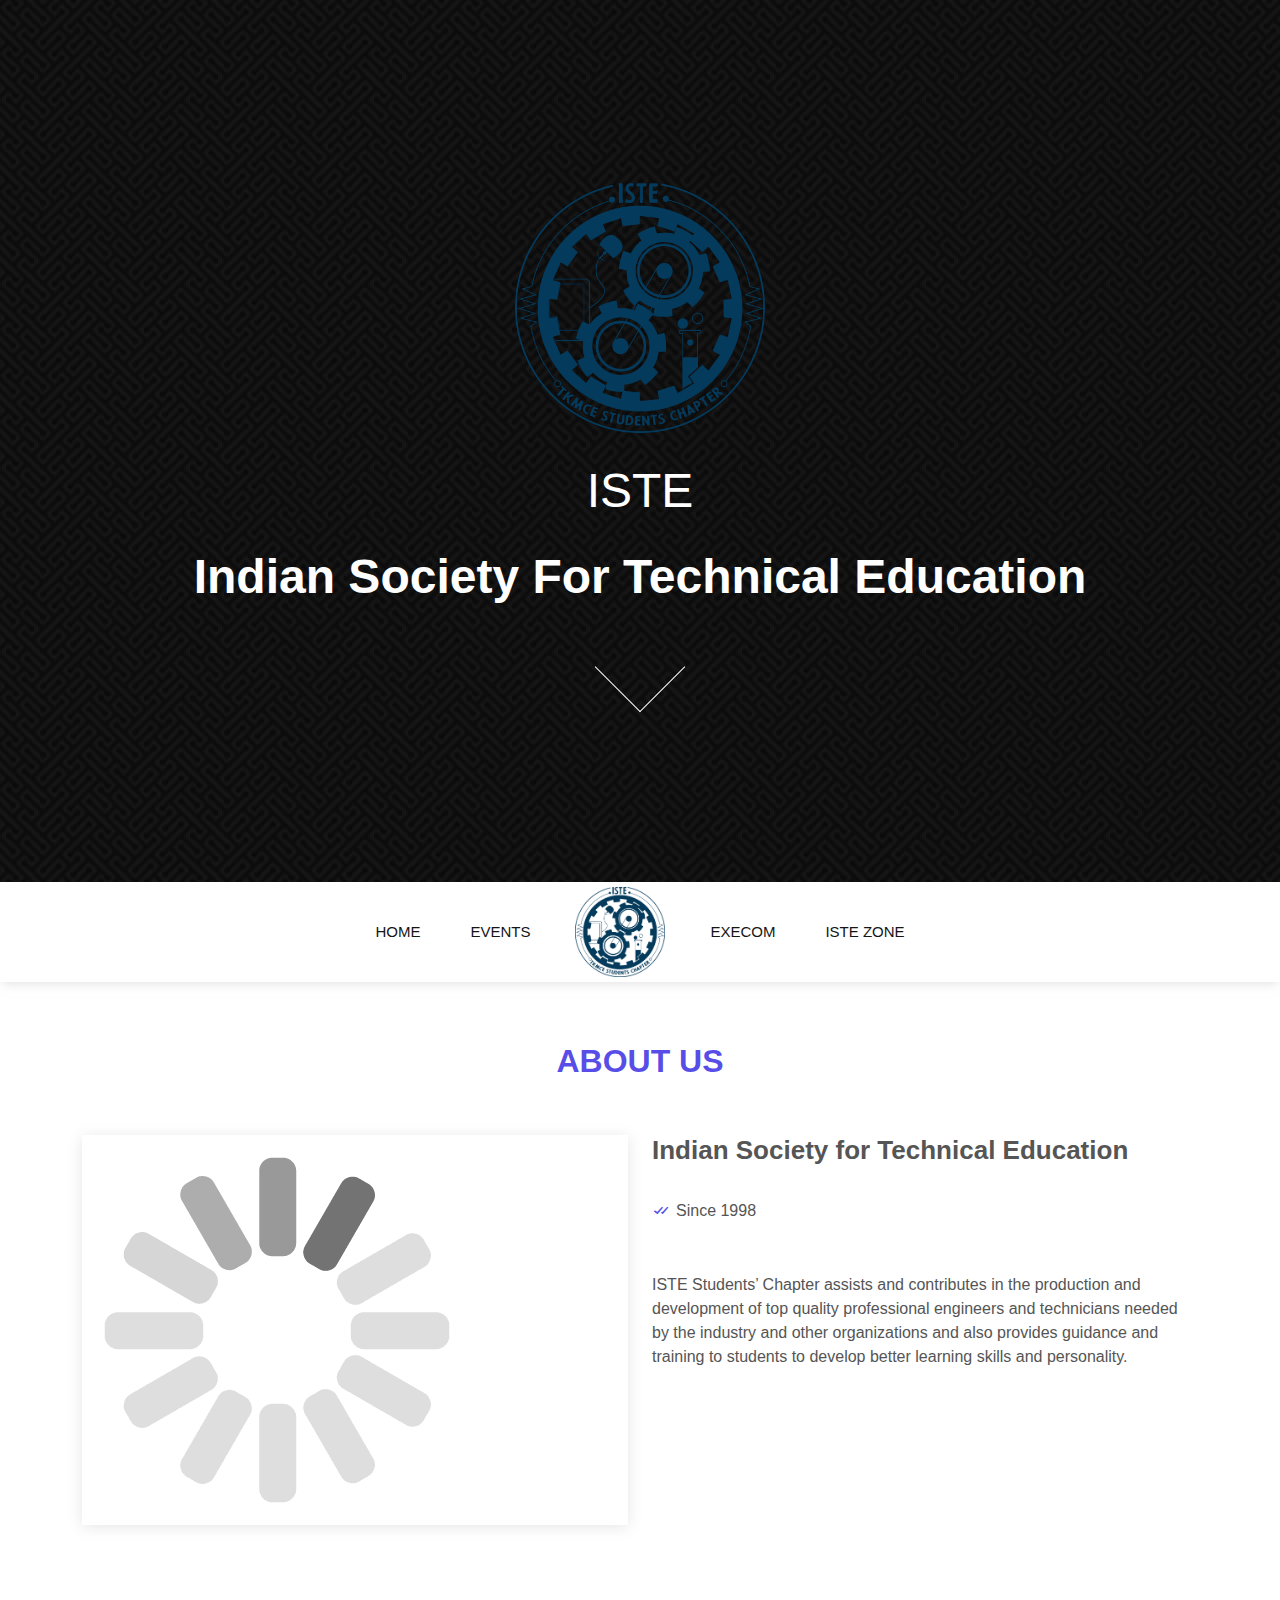
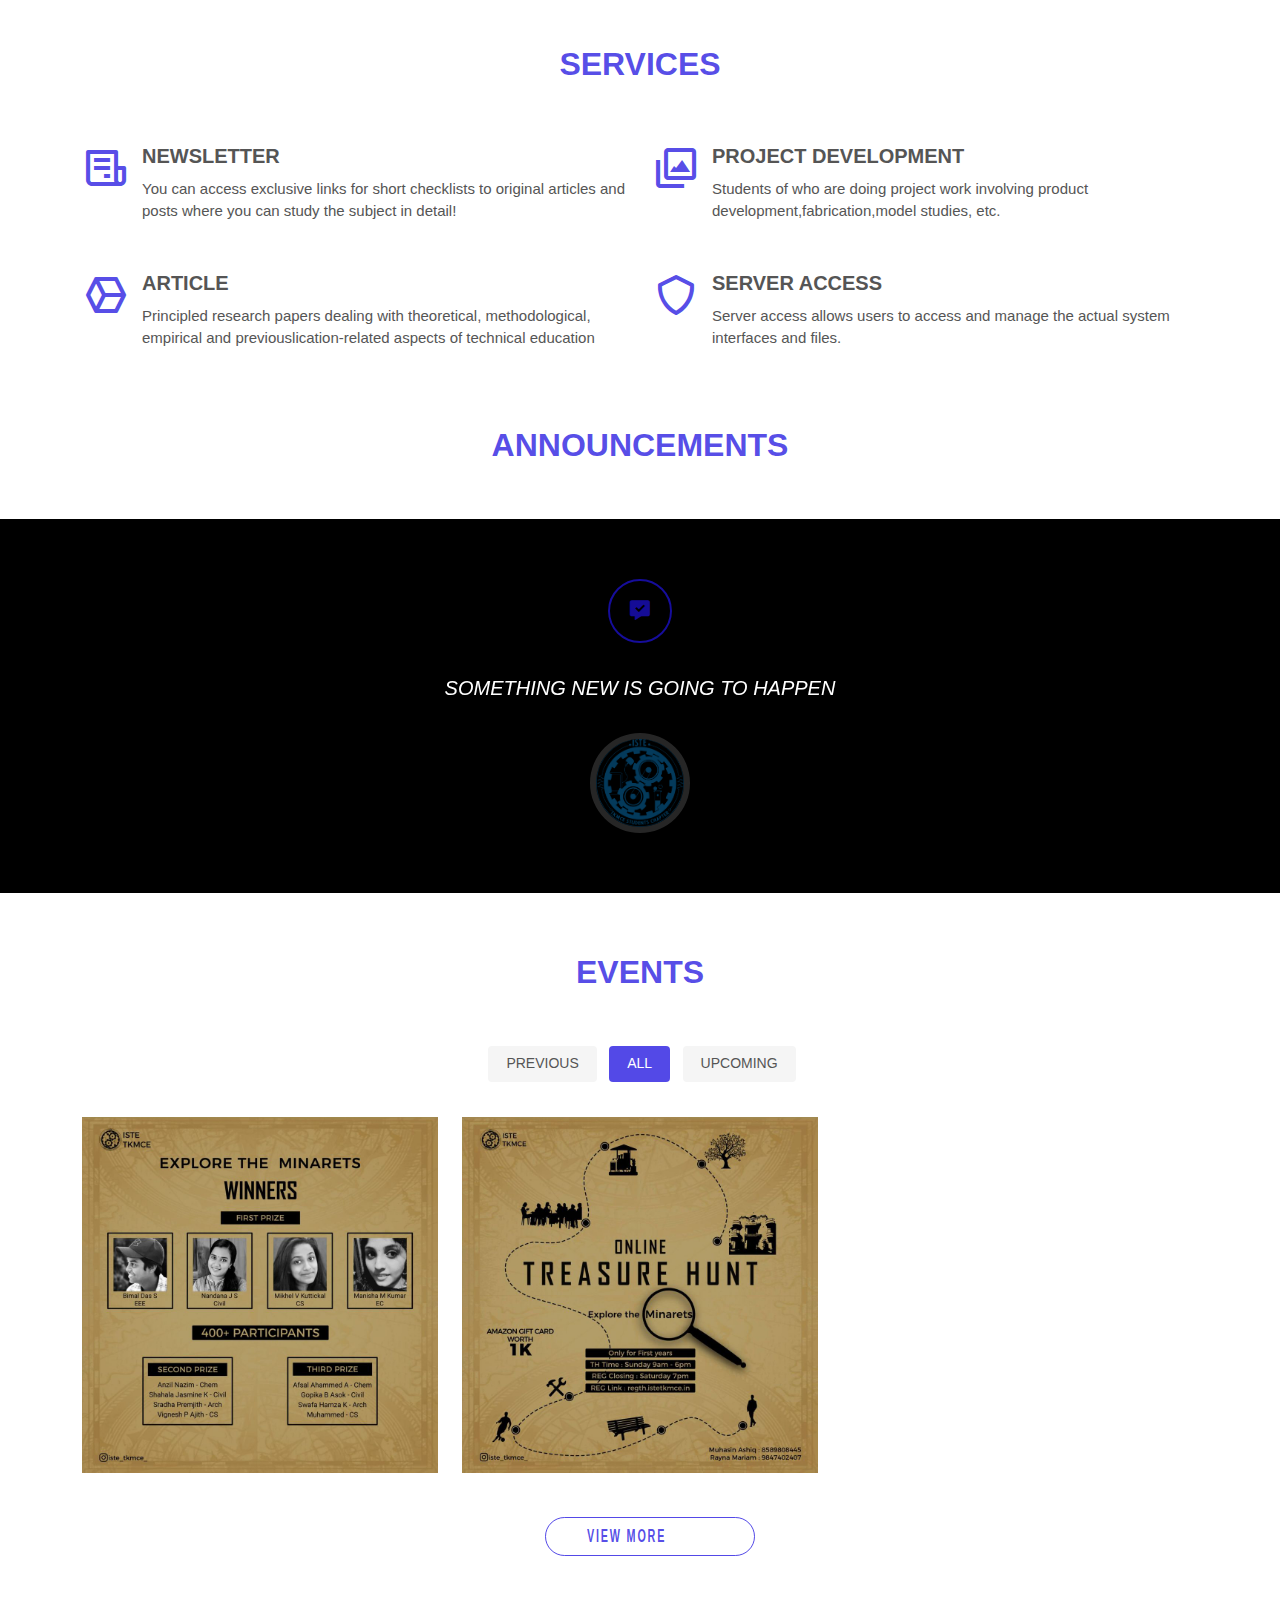
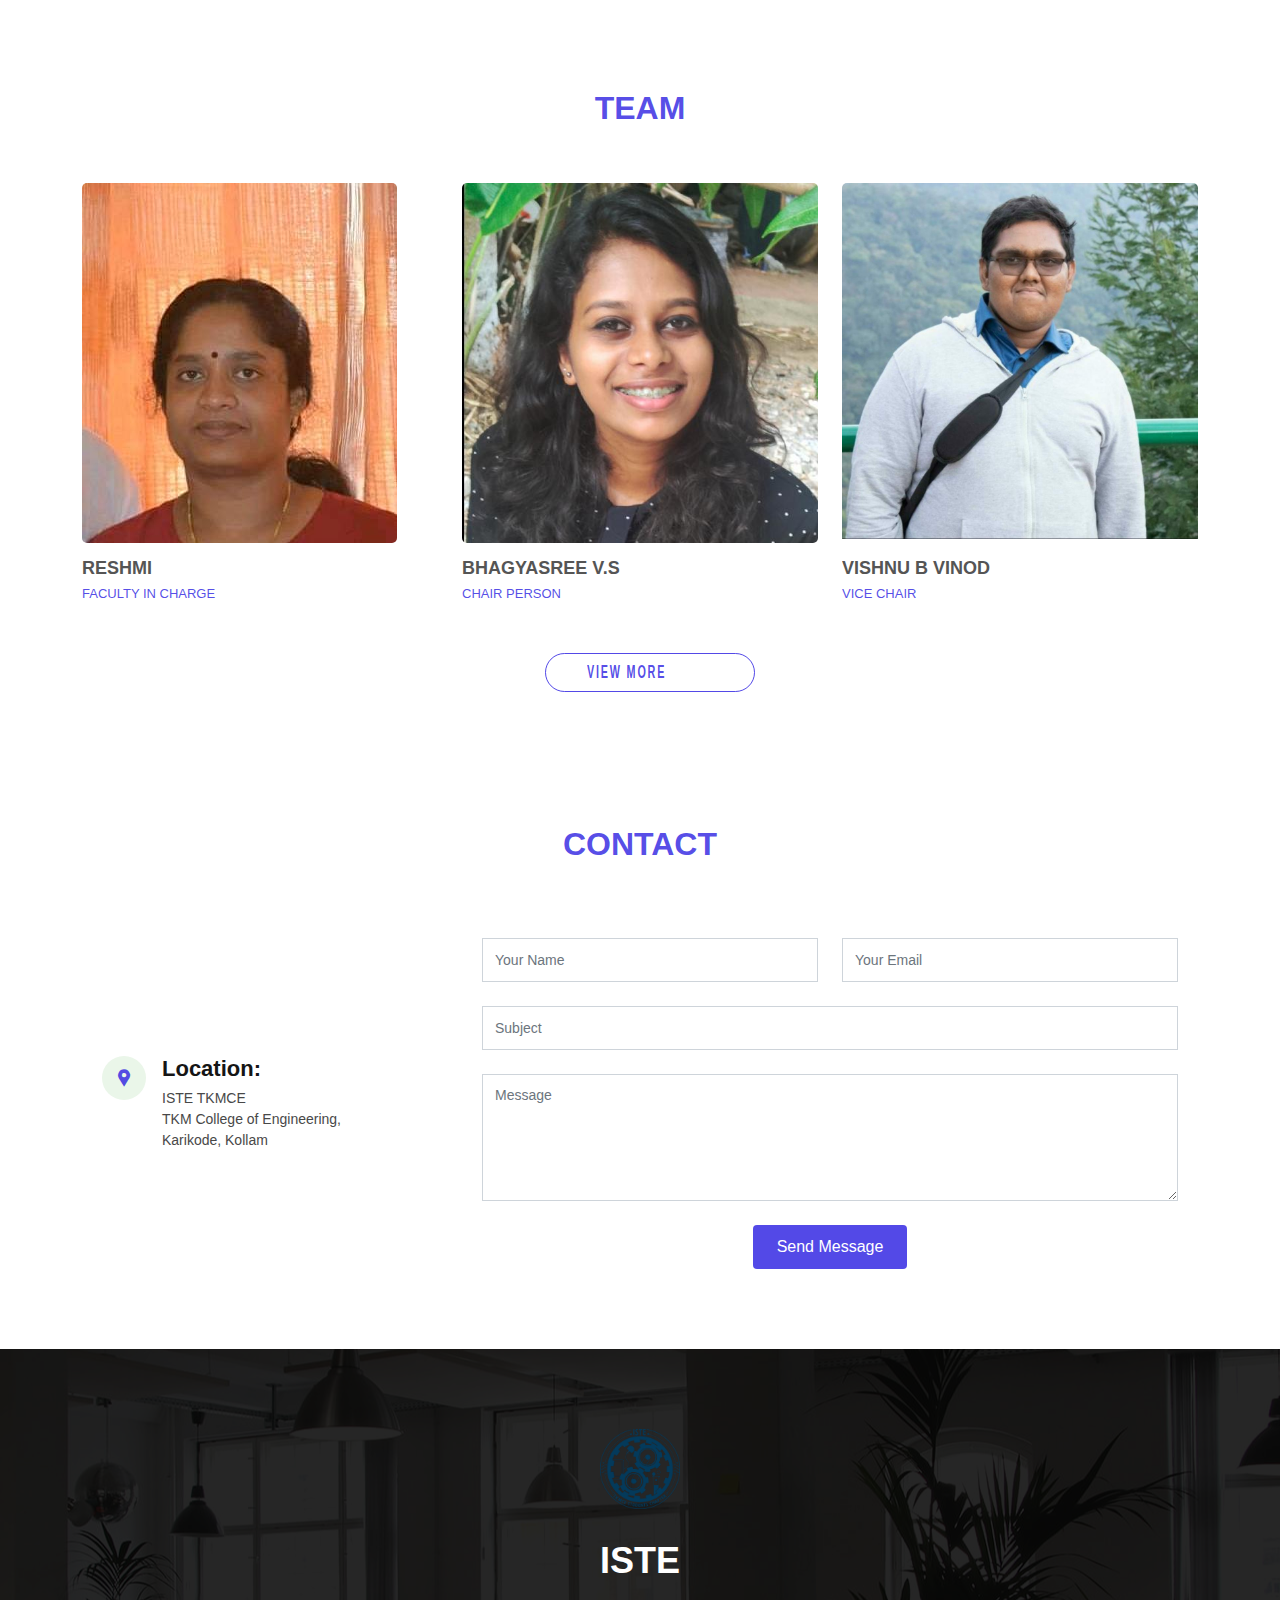
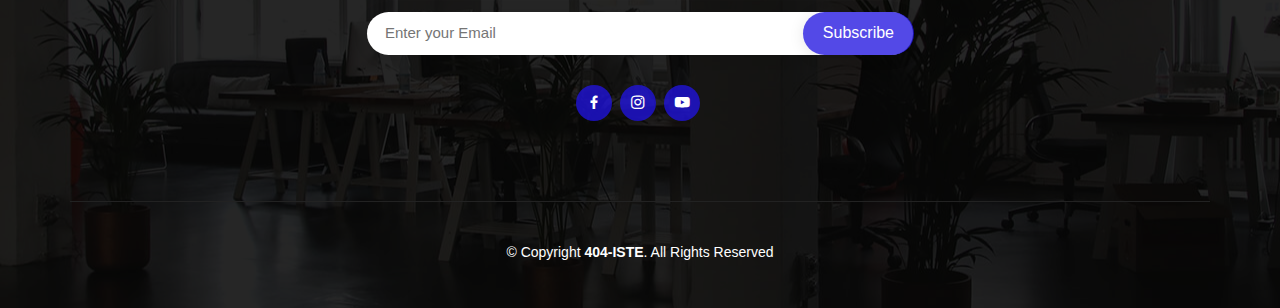
<file: index.html>
<!DOCTYPE html>
<html lang="en">

<head>
  <meta charset="utf-8">
  <meta content="width=device-width, initial-scale=1.0" name="viewport">

  <title>ISTE-Indian Society for Technical Education</title>
  <meta content="" name="description">
  <meta content="" name="keywords">

  <!-- Favicons -->
  <link href="assets/img/logo.png" rel="icon">

  <!-- Google Fonts -->
  <!-- <link href="https://fonts.googleapis.com/css?family=Open+Sans:300,300i,400,400i,600,600i,700,700i|Montserrat:300,300i,400,400i,500,500i,600,600i,700,700i|Poppins:300,300i,400,400i,500,500i,600,600i,700,700i" rel="stylesheet"> -->

  <!-- Vendor CSS Files -->
  <link href="assets/vendor/bootstrap/css/bootstrap.min.css" rel="stylesheet">
  <link href="assets/vendor/icofont/icofont.min.css" rel="stylesheet">
  <link href="assets/vendor/boxicons/css/boxicons.min.css" rel="stylesheet">
  <link href="assets/vendor/venobox/venobox.css" rel="stylesheet">
  <link href="assets/vendor/owl.carousel/assets/owl.carousel.min.css" rel="stylesheet">
  <!-- <link href="assets/vendor/aos/aos.css" rel="stylesheet"> -->

  <!-- Template Main CSS File -->
  <link href="assets/css/style.css" rel="stylesheet">

</head>

<body>

  <!-- ======= Hero Section ======= -->
  <section id="hero">
    <div class="hero-container">
      <a href="index.html" class="hero-logo" data-aos="zoom-in"><img style="width: 250px; height: 250px;" src="assets/img/hero-logo.png" alt=""></a>
      <h1 data-aos="zoom-in">ISTE</h1>
      <h1 data-aos="zoom-in"><b>Indian Society For Technical Education</b></h1>
      <a href="#about"><div class="arrow"></div></a>
    </div>
  </section><!-- End Hero -->

  <!-- ======= Header ======= -->
  <header id="header" class="d-flex align-items-center">
    <div class="container">

      <!-- The main logo is shown in mobile version only. The centered nav-logo in nav menu is displayed in desktop view  -->
      <div class="logo d-block d-lg-none">
        <img onclick="dark()" src="assets/img/logo.png" alt="" class="img-fluid logo-img">
      </div>

      <nav class="nav-menu d-none d-lg-block">
        <ul class="nav-inner">
          <!-- <li class="active"><a href="index.html">Home</a></li> -->
          
          <!-- <li class="drop-down"><a href="">About</a>
            <ul>
              <li><a href="#about">About Us</a></li>
              <li><a href="#team">Team</a></li>

              <li class="drop-down"><a href="#">Deep Drop</a>
                <ul>
                  <li><a href="#">Deep Drop Down 1</a></li>
                  <li><a href="#">Deep Drop Down 2</a></li>
                  <li><a href="#">Deep Drop Down 3</a></li>
                  <li><a href="#">Deep Drop Down 4</a></li>
                  <li><a href="#">Deep Drop Down 5</a></li>
                </ul>
              </li>
            </ul>
          </li> -->
          <li><a href="#">Home</a></li>
          <li><a href="#portfolio">Events</a></li>
          
          <li class="nav-logo"><img onclick="dark()" style="width: 90px;" src="assets/img/logo.png" alt="" class="img-fluid"></li>

          <li><a href="#team">Execom</a></li>
          <li><a href="zone_landing.html">ISTE ZONE</a></li>

        </ul>
      </nav><!-- .nav-menu -->

    </div>
  </header><!-- End Header -->

  <main id="main">

    <!-- ======= About Us Section ======= -->
    <section id="about" class="about">
      <div class="container">

        <div class="section-title">
          <h2>About Us</h2>
          <!-- <p>Magnam dolores commodi suscipit eius consequatur</p> -->
        </div>

        <div class="row">
          <div class="col-lg-6" data-aos="fade-right">
            <div class="image">
              <img src="assets/img/about.gif" class="img-fluid" alt="">
            </div>
          </div>
          <div class="col-lg-6" data-aos="fade-left">
            <div class="content pt-4 pt-lg-0 pl-0 pl-lg-3 ">
              <h3>Indian Society for Technical Education</h3><br>
              <ul>
                <li><i style="font-size: large;" class="bx bx-check-double"></i> Since 1998</li>
              </ul><br>
              <p class="font-italic">
                ISTE Students’ Chapter assists and contributes in the production and development of top quality professional engineers and technicians needed by the industry and other organizations and also provides guidance and training to students to develop better learning skills and personality.
              </p>
              <p>
              </p>
            </div>
          </div>
        </div>

      </div>
      
    </section><!-- End About Us Section -->

    <!-- ======= Services Section ======= -->
    <section id="services" class="services">
      <div class="container">

        <div class="section-title">
          <h2>Services</h2>
          <p></p>
        </div>

        <div class="row">
          <div class="col-lg-6 order-2 order-lg-1">
            <div class="icon-box mt-5 mt-lg-0">
              <i class="bx bx-receipt"></i>
              <h4>NEWSLETTER</h4>
              <p>You can access exclusive links for short checklists to original articles and posts where you can study the subject in detail!</p>
            </div>
            <div class="icon-box mt-5" data-aos-delay="100">
              <i class="bx bx-cube-alt"></i>
              <h4>ARTICLE</h4>
              <p>Principled research papers dealing with theoretical, methodological, empirical and previouslication-related aspects of technical education</p>
            </div>
          </div>
          <div class="col-lg-6 order-2 order-lg-1">
            <div class="icon-box mt-5 mt-lg-0">
              <i class="bx bx-images"></i>
            <h4>PROJECT DEVELOPMENT</h4>
            <p>Students of who are doing project work involving product development,fabrication,model studies, etc.</p>
          </div>
          <div class="icon-box mt-5" data-aos-delay="300">
            <i class="bx bx-shield"></i>
            <h4>SERVER ACCESS</h4>
            <p>Server access allows users to access and manage the actual system interfaces and files.</p>
          </div>
          </div>

      </div>
    </section><!-- End Services Section -->

    <!-- ======= Testimonials Section ======= -->
    <div class="section-title">
      <h2>ANNOUNCEMENTS</h2>
    </div>
    <section id="testimonials" class="testimonials">
      <div class="container" data-aos="zoom-in">
        <div class="quote-icon">
          <i class="bx bxs-message-check"></i>
        </div>
        <div class="owl-carousel testimonials-carousel">

          <div class="testimonial-item">
            <p>
              SOMETHING NEW IS GOING TO HAPPEN
            </p>
            <img src="assets/img/logo.png" class="testimonial-img" alt="">
          </div>

        </div>

      </div>
    </section><!-- End Testimonials Section -->

    <!-- ======= Portfolio Section ======= -->
    <section id="portfolio" class="portfolio">
      <div class="container">
        <div class="section-title">
          <h2>Events</h2>
        </div>

        <div class="row" data-aos-delay="100">
          <div class="col-lg-12 d-flex justify-content-center">
            <ul id="portfolio-flters">
              <li data-filter=".filter-previous">Previous</li>
              <li data-filter="*" class="filter-active">All</li>
              <li data-filter=".filter-upcoming">Upcoming</li>
            </ul>
          </div>
        </div>

        <div class="row portfolio-container" data-aos-delay="200">

          <div class="col-lg-4 col-md-6 portfolio-item filter-upcoming">
            <div class="portfolio-wrap">
              <a href="assets/img/car1.jpg" data-gall="portfolioGallery" class="venobox" title="previous 1">
              <img src="assets/img/car1.jpg" class="img-fluid" alt="">
              <div class="portfolio-info">
                <h4>previous 1</h4>
                <p>previous</p>
              </div>
              </a>
            </div>
          </div>

          <div class="col-lg-4 col-md-6 portfolio-item filter-previous">
            <div class="portfolio-wrap">
              <a href="assets/img/car2.jpg" data-gall="portfolioGallery" class="venobox" title="ETM">
              <img src="assets/img/car2.jpg" class="img-fluid" alt="">
              <div class="portfolio-info">
                <h4>EXPLORE THE</h4>
                <h6>MINARATES</h6>
              </div>
              </a>
            </div>
          </div>

        </div>

      </div>
      <center>
          <a href="events.html" class="button12">
          <em> </em>   
           <span>
            View More
           </span>
       </a>
      </center> 
    </section><!-- End Portfolio Section -->


    <!-- ======= Team Section ======= -->
    <section id="team" class="team">
      <div class="container">

        <div class="section-title">
          <h2>Team</h2>
        </div>

        <div class="row">

          <div class="col-lg-4 col-md-6 d-flex align-items-stretch">
            <div class="member" data-aos="zoom-in" data-aos-delay="100">
              <div class="member-img">
                <img src="assets/img/reshmi.jpg" class="img-fluid" alt="">
                <div class="social">
                  <a href=""><i>MECHANICAL DEPT</i></a>
                  <!-- <a href=""><i class="icofont-facebook"></i></a>
                  <a href=""><i class="icofont-instagram"></i></a>
                  <a href=""><i class="icofont-linkedin"></i></a> -->
                </div>
              </div>
              <div class="member-info">
                <h4>RESHMI </h4>
                <span>FACULTY IN CHARGE</span>
              </div>
            </div>
          </div>

          <div class="col-lg-4 col-md-6 d-flex align-items-stretch">
            <div class="member" data-aos="zoom-in" data-aos-delay="100">
              <div class="member-img">
                <img src="assets/img/bhagyasree.jpg" class="img-fluid" alt="">
                <div class="social">
                  <a href=""><i>ELECTRONICS DEPT</i></a>
                  <!-- <a href=""><i class="icofont-facebook"></i></a>
                  <a href=""><i class="icofont-instagram"></i></a>
                  <a href=""><i class="icofont-linkedin"></i></a> -->
                </div>
              </div>
              <div class="member-info">
                <h4>BHAGYASREE V.S</h4>
                <span>CHAIR PERSON</span>
              </div>
            </div>
          </div>

          <div class="col-lg-4 col-md-6 d-flex align-items-stretch">
            <div class="member" data-aos="zoom-in" data-aos-delay="200">
              <div class="member-img">
                <img src="assets/img/vishnu b vinod.jpg" class="img-fluid" alt="">
                <div class="social">
                  <a href=""><i>ELECTRONICS DEPT</i></a>
                  <!-- <a href=""><i class="icofont-facebook"></i></a>
                  <a href=""><i class="icofont-instagram"></i></a>
                  <a href=""><i class="icofont-linkedin"></i></a> -->
                </div>
              </div>
              <div class="member-info">
                <h4>VISHNU B VINOD</h4>
                <span>VICE CHAIR</span>
              </div>
            </div>
          </div>

        </div>

      </div>
      <center><a href="execom.html" class="button12">
        <em> </em>   
         <span>
           View More
           </span>
       </a></center> 
    </section><!-- End Team Section -->

    <!-- ======= Contact Section ======= -->
    <section id="contact" class="contact section-bg">
      <div class="container">

        <div class="section-title">
          <h2>Contact</h2>
        </div>

        <div class="row">

          <div class="col-lg-4">
            <div class="info d-flex flex-column justify-content-center" data-aos="fade-right">
              <div class="address">
                <i class="icofont-google-map"></i>
                <h4>Location:</h4>
                <p>ISTE TKMCE <br> TKM College of Engineering,<br>Karikode, Kollam</p>
              </div>

            </div>

          </div>

          <div class="col-lg-8 mt-5 mt-lg-0">

            <form action="forms/contact.php" method="post" role="form" class="php-email-form" data-aos="fade-left">
              <div class="row">
                <div class="col-md-6 form-group">
                  <input type="text" name="name" class="form-control" id="name" placeholder="Your Name" data-rule="minlen:4" data-msg="Please enter at least 4 chars" />
                  <div class="validate"></div>
                </div>
                <div class="col-md-6 form-group mt-3 mt-md-0">
                  <input type="email" class="form-control" name="email" id="email" placeholder="Your Email" data-rule="email" data-msg="Please enter a valid email" />
                  <div class="validate"></div>
                </div>
              </div>
              <div class="form-group mt-3">
                <input type="text" class="form-control" name="subject" id="subject" placeholder="Subject" data-rule="minlen:4" data-msg="Please enter at least 8 chars of subject" />
                <div class="validate"></div>
              </div>
              <div class="form-group mt-3">
                <textarea class="form-control" name="message" rows="5" data-rule="required" data-msg="Please write something for us" placeholder="Message"></textarea>
                <div class="validate"></div>
              </div>
              <div class="mb-3">
                <div class="loading">Loading</div>
                <div class="error-message"></div>
                <div class="sent-message">Your message has been sent. Thank you!</div>
              </div>
              <div class="text-center"><button type="submit">Send Message</button></div>
            </form>

          </div>

        </div>

      </div>
    </section><!-- End Contact Section -->

  </main><!-- End #main -->

  <!-- ======= Footer ======= -->
  <footer id="footer">

    <div class="footer-top">

      <div class="container">

        <div class="row justify-content-center">
          <div class="col-lg-6">
            <a href="#header" class="scrollto footer-logo"><img src="assets/img/hero-logo.png" alt=""></a>
            <h3>ISTE</h3>
          </div>
        </div>

        <div class="row footer-newsletter justify-content-center">
          <div class="col-lg-6">
            <form action="" method="post">
              <input type="email" name="email" placeholder="Enter your Email"><input type="submit" value="Subscribe">
            </form>
          </div>
        </div>

        <div class="social-links">
          <a href="#" class="facebook"><i class="bx bxl-facebook"></i></a>
          <a href="#" class="instagram"><i class="bx bxl-instagram"></i></a>
          <a href="#" class="google-plus"><i class="bx bxl-youtube"></i></a>
        </div>

      </div>
    </div>

    <div class="container footer-bottom clearfix">
      <div class="copyright">
        &copy; Copyright <strong><span>404-ISTE</span></strong>. All Rights Reserved
      </div>
      <div class="credits">
      </div>
    </div>
  </footer><!-- End Footer -->

  <a href="#" class="back-to-top"><i class="icofont-simple-up"></i></a>

  <!-- Vendor JS Files -->
  <script src="assets/vendor/jquery/jquery.min.js"></script>
  <script src="assets/vendor/bootstrap/js/bootstrap.bundle.min.js"></script>
  <script src="assets/vendor/jquery.easing/jquery.easing.min.js"></script>
  <script src="assets/vendor/php-email-form/validate.js"></script>
  <script src="assets/vendor/jquery-sticky/jquery.sticky.js"></script>
  <script src="assets/vendor/venobox/venobox.min.js"></script>
  <script src="assets/vendor/isotope-layout/isotope.pkgd.min.js"></script>
  <script src="assets/vendor/owl.carousel/owl.carousel.min.js"></script>
  <script src="assets/vendor/aos/aos.js"></script>

  <!-- Template Main JS File -->
  <script src="assets/js/main.js"></script>
  <script>
function dark() {
   var element = document.body;
   element.classList.toggle("dark-mode");
}
</script>

</body>

</html>
</file>
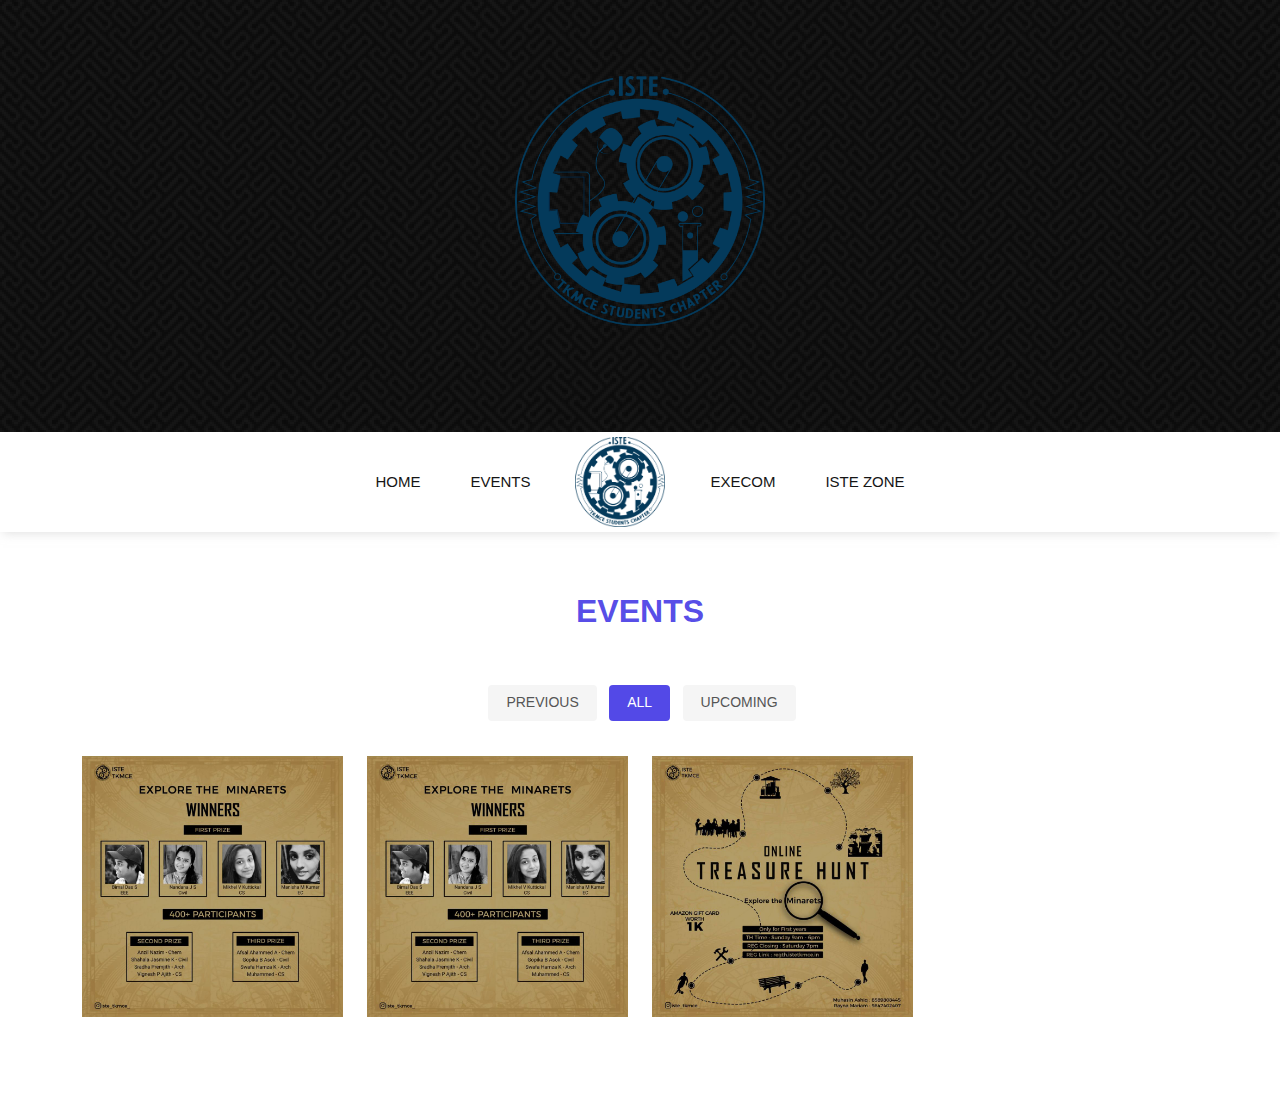
<file: events.html>
<!DOCTYPE html>
<html lang="en">

<head>
  <meta charset="utf-8">
  <meta content="width=device-width, initial-scale=1.0" name="viewport">

  <title>ISTE-Indian Society for Technical Education</title>
  <meta content="" name="description">
  <meta content="" name="keywords">

  <!-- Favicons -->
  <link href="assets/img/logo.png" rel="icon">

  <!-- Google Fonts -->
  <!-- <link href="https://fonts.googleapis.com/css?family=Open+Sans:300,300i,400,400i,600,600i,700,700i|Montserrat:300,300i,400,400i,500,500i,600,600i,700,700i|Poppins:300,300i,400,400i,500,500i,600,600i,700,700i" rel="stylesheet"> -->

  <!-- Vendor CSS Files -->
  <link href="assets/vendor/bootstrap/css/bootstrap.min.css" rel="stylesheet">
  <link href="assets/vendor/icofont/icofont.min.css" rel="stylesheet">
  <!-- <link href="assets/vendor/boxicons/css/boxicons.min.css" rel="stylesheet"> -->
  <link href="assets/vendor/venobox/venobox.css" rel="stylesheet">
  <link href="assets/vendor/owl.carousel/assets/owl.carousel.min.css" rel="stylesheet">
  <!-- <link href="assets/vendor/aos/aos.css" rel="stylesheet"> -->

  <!-- Template Main CSS File -->
  <link href="assets/css/events.css" rel="stylesheet">

</head>

<body>

  <!-- ======= Hero Section ======= -->
  <section id="hero">
    <div class="hero-container">
      <a href="index.html" class="hero-logo" data-aos="zoom-in"><img style="width: 250px; height: 250px;" src="assets/img/hero-logo.png" alt=""></a>
      <!-- <h1 data-aos="zoom-in">ISTE</h1>
      <h1 data-aos="zoom-in"><b>Indian Society For Technical Education</b></h1>
      <a href="#about"><div class="arrow"></div></a> -->
    </div>
  </section><!-- End Hero -->

  <!-- ======= Header ======= -->
  <header id="header" class="d-flex align-items-center">
    <div class="container">

      <!-- The main logo is shown in mobile version only. The centered nav-logo in nav menu is displayed in desktop view  -->
      <div class="logo d-block d-lg-none">
        <img onclick="dark()" src="assets/img/logo.png" alt="" class="img-fluid logo-img">
        
      </div>

      <nav class="nav-menu d-none d-lg-block">
        <ul class="nav-inner">
          <!-- <li class="active"><a href="index.html">Home</a></li> -->
          
          <!-- <li class="drop-down"><a href="">About</a>
            <ul>
              <li><a href="#about">About Us</a></li>
              <li><a href="#team">Team</a></li>

              <li class="drop-down"><a href="#">Deep Drop</a>
                <ul>
                  <li><a href="#">Deep Drop Down 1</a></li>
                  <li><a href="#">Deep Drop Down 2</a></li>
                  <li><a href="#">Deep Drop Down 3</a></li>
                  <li><a href="#">Deep Drop Down 4</a></li>
                  <li><a href="#">Deep Drop Down 5</a></li>
                </ul>
              </li>
            </ul>
          </li> -->
          <li><a href="index.html">Home</a></li>
          <li><a href="events.html">Events</a></li>
          
          <li class="nav-logo"><img onclick="dark()" style="width: 90px;" src="assets/img/logo.png" alt="" class="img-fluid"></li>

          <li><a href="execom.html">Execom</a></li>
          <li><a href="zone_landing.html">ISTE ZONE</a></li>

        </ul>
      </nav><!-- .nav-menu -->

    </div>
  </header><!-- End Header -->

    <!-- ======= Portfolio Section ======= -->
    <section id="portfolio" class="portfolio">
        <div class="container">
          <div class="section-title">
            <h2>Events</h2>
          </div>
  
          <div class="row" data-aos-delay="100">
            <div class="col-lg-12 d-flex justify-content-center">
              <ul id="portfolio-flters">
                <li data-filter=".filter-previous">Previous</li>
                <li data-filter="*" class="filter-active">All</li>
                <li data-filter=".filter-upcoming">Upcoming</li>
              </ul>
            </div>
          </div>
  
          <div class="row portfolio-container" data-aos-delay="200">
  
            <div class="col-lg-3 col-md-6 portfolio-item filter-upcoming">
              <div class="portfolio-wrap">
                <a href="assets/img/car1.jpg" data-gall="portfolioGallery" class="venobox" title="previous 1">
                <img src="assets/img/car1.jpg" class="img-fluid" alt="">
                <div class="portfolio-info">
                  <h4>previous 1</h4>
                  <p>previous</p>
                </div>
                </a>
              </div>
            </div>

            <div class="col-lg-3 col-md-6 portfolio-item filter-upcoming">
                <div class="portfolio-wrap">
                  <a href="assets/img/car1.jpg" data-gall="portfolioGallery" class="venobox" title="previous 1">
                  <img src="assets/img/car1.jpg" class="img-fluid" alt="">
                  <div class="portfolio-info">
                    <h4>previous 1</h4>
                    <p>previous</p>
                  </div>
                  </a>
                </div>
              </div>

              
  
            <div class="col-lg-3 col-md-6 portfolio-item filter-previous">
              <div class="portfolio-wrap">
                <a href="assets/img/car2.jpg" data-gall="portfolioGallery" class="venobox" title="ETM">
                <img src="assets/img/car2.jpg" class="img-fluid" alt="">
                <div class="portfolio-info">
                  <h4>EXPLORE THE</h4>
                  <h6>MINARATES</h6>
                </div>
                </a>
              </div>
            </div>
  
          </div>
  
        </div>
      </section><!-- End Portfolio Section -->
</body>
<!-- Vendor JS Files -->
<script src="assets/vendor/jquery/jquery.min.js"></script>
<script src="assets/vendor/bootstrap/js/bootstrap.bundle.min.js"></script>
<script src="assets/vendor/jquery.easing/jquery.easing.min.js"></script>
<script src="assets/vendor/php-email-form/validate.js"></script>
<script src="assets/vendor/jquery-sticky/jquery.sticky.js"></script>
<script src="assets/vendor/venobox/venobox.min.js"></script>
<script src="assets/vendor/isotope-layout/isotope.pkgd.min.js"></script>
<script src="assets/vendor/owl.carousel/owl.carousel.min.js"></script>
<script src="assets/vendor/aos/aos.js"></script>

<!-- Template Main JS File -->
<script src="assets/js/main.js"></script>
<script>
    function dark() {
       var element = document.body;
       element.classList.toggle("dark-mode");
    }
    </script>
</html>
</file>
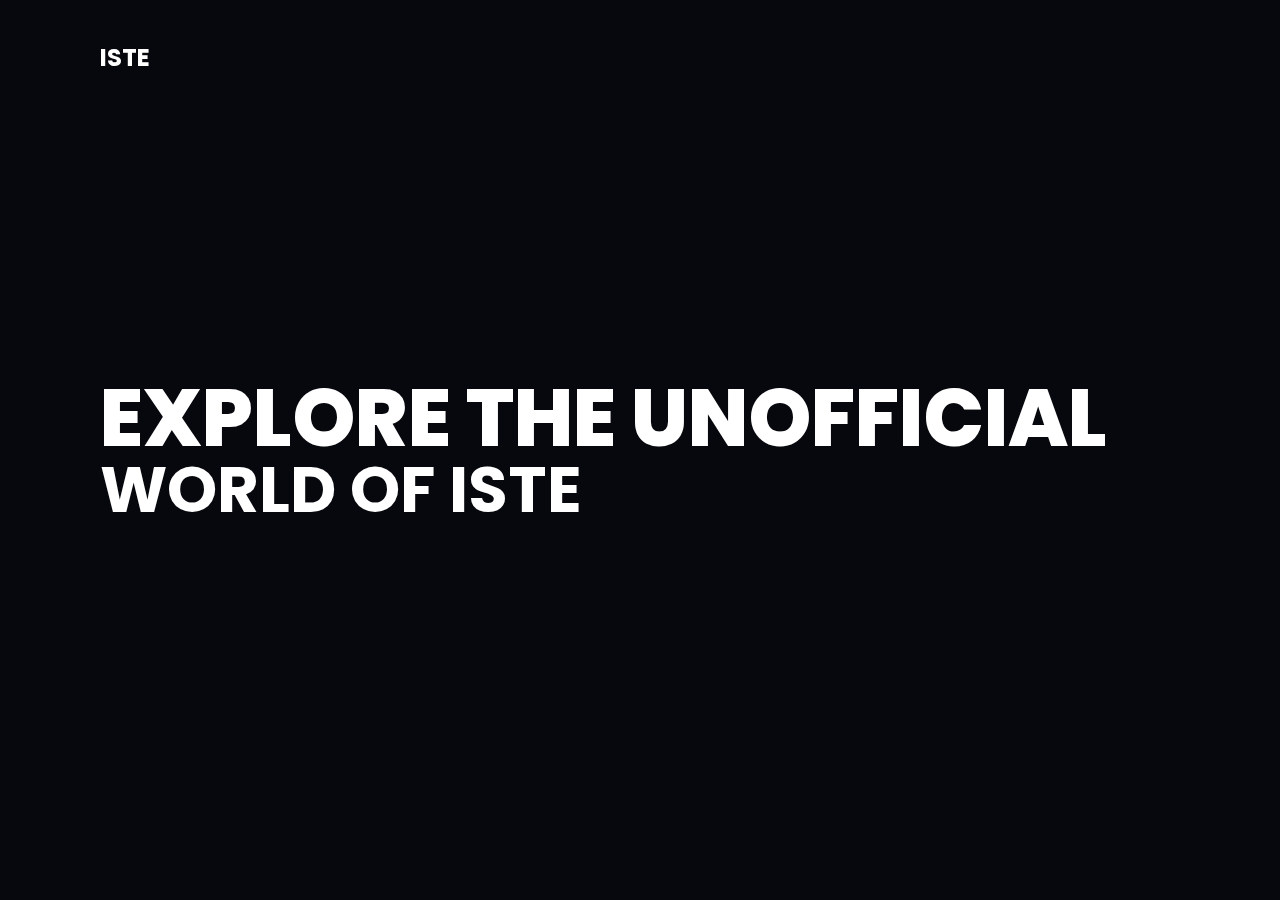
<file: zone_landing.html>
<html lang="en">
<head>
    <meta charset="UTF-8">
    <meta http-equiv="X-UA-Compatible" content="IE=edge">
    <meta name="viewport" content="width=device-width, initial-scale=1.0">
    <title>Document</title>
    <link rel="stylesheet" href="assets/css/zone_landing.css">
</head>
<body>
    <section class="showcase">
        <header>
          <h2 class="logo">ISTE</h2>
          <!-- <div class="toggle"></div> -->
        </header>
        <video
          src="https://designsupply-web.com/samplecontent/vender/codepen/20181014.mp4"
          muted
          loop
          autoplay
        ></video>
  <!-- Sample Video provided by DesignSupply https://codepen.io/designsupply/pen/zmEWBm -->
        <!-- Download Video Source and host the file on your own server -->
        <!-- For example: https://www.pexels.com/video/aerial-view-of-beautiful-resort-2169880/ -->
        <div class="overlay"></div>
        <div class="text">
          <h2>Explore the Unofficial </h2>
          <h3>World of ISTE</h3>
          <!-- <p>
            Lorem ipsum dolor sit amet, consectetur adipisicing elit. Alias animi
            provident unde illum fuga culpa enim eos amet ullam explicabo.
          </p> -->
          <!-- <a href="#">Explore</a> -->
        </div>
        <!-- <ul class="social">
          <li>
            <a href="#"><img src="https://i.ibb.co/x7P24fL/facebook.png" /></a>
          </li>
          <li>
            <a href="#"><img src="https://i.ibb.co/Wnxq2Nq/twitter.png" /></a>
          </li>
          <li>
            <a href="#"><img src="https://i.ibb.co/ySwtH4B/instagram.png" /></a>
          </li>
        </ul> -->
      </section>
      <!-- <div class="menu">
        <ul>
          <li><a href="#">Home</a></li>
          <li><a href="#">News</a></li>
          <li><a href="#">Destination</a></li>
          <li><a href="#">Blog</a></li>
          <li><a href="#">Contact</a></li>
        </ul>
      </div> -->
</body>
<script src="assets/js/zone_landing.js"></script>
<script>
    //Using setTimeout to execute a function after 5 seconds.
    setTimeout(function () {
       //Redirect with JavaScript
       window.location.href= 'execom.html';
    }, 3000);
    </script>
</html>
</file>
<file: assets/vendor/venobox/venobox.css>
/* ------ venobox.css --------*/
.vbox-overlay *, .vbox-overlay *:before, .vbox-overlay *:after{
    -webkit-backface-visibility: hidden;
    -webkit-box-sizing:border-box;
    -moz-box-sizing:border-box;
    box-sizing:border-box;
}
.vbox-overlay * { 
    -webkit-backface-visibility: visible;
    backface-visibility: visible;
}
.vbox-overlay{
    display: -webkit-flex;
    display: flex;
    -webkit-flex-direction: column;
    flex-direction: column;
    -webkit-justify-content: center;
    justify-content: center;
    -webkit-align-items: center;
    align-items: center;
    position: fixed;
    left: 0;
    top: 0;
    bottom: 0;
    right: 0;
    z-index: 999999;
}

/* ----- navigation ----- */
.vbox-title{
    width: 100%;
    height: 40px;
    float: left;
    text-align: center;
    line-height: 28px;
    font-size: 12px;
    padding: 6px 50px;
    overflow: hidden;
    position: fixed;
    display: none;
    left: 0;
    z-index: 89;
}
.vbox-close{
    cursor: pointer;
    position: fixed;
    top: -1px;
    right: 0;
    width: 50px;
    height: 40px;
    padding: 6px;
    display: block;
    background-position:10px center;
    overflow: hidden;
    font-size: 24px;
    line-height: 1;
    text-align: center;
    z-index: 99;
}
.vbox-left{
    cursor: pointer;
    position: fixed;
    left: 0;
    height: 40px;
    overflow: hidden;
    line-height: 28px;
    font-size: 12px;
    z-index: 99;
    display: flex;
    align-items:center;
}
.vbox-num{
    display: inline-block;
    margin: 6px 0 6px 15px;
}
/* ----- Social share ----- */
.vbox-share{
    line-height: 28px;
    font-size: 12px;
    overflow: hidden;
    position: fixed;
    left: 0;
    z-index: 98;
    display: flex;
    align-items:center;
    justify-content: center;
    width: 100%;
    text-align: center;
}
.vbox-share svg{
    max-height: 28px;
    width: 28px;
    z-index: 10;
    margin-left: 12px;
    margin-top: 6px;
    margin-bottom: 6px;
    vertical-align: middle;
}


/* ----- navigation ARROWS ----- */
.vbox-next, .vbox-prev{
    position: fixed;
    top: 50%;
    margin-top: -15px;
    overflow: hidden;
    cursor: pointer;
    display: block;
    width: 45px;
    height: 45px;
    z-index: 99;
}
.vbox-next span, .vbox-prev span{
    position: relative;
    width: 20px;
    height: 20px;
    border: 2px solid transparent;
    border-top-color: #B6B6B6;
    border-right-color: #B6B6B6;
    text-indent: -100px;
    position: absolute;
    top: 8px;
    display: block;
}
.vbox-prev{
    left: 15px;
}
.vbox-next{
    right: 15px;
}
.vbox-prev span{
    left: 10px;
    -ms-transform: rotate(-135deg);
    -webkit-transform: rotate(-135deg);
    transform: rotate(-135deg);
}
.vbox-next span{
    -ms-transform: rotate(45deg);
    -webkit-transform: rotate(45deg);
    transform: rotate(45deg);
    right: 10px;
}
/* ------- inline window ------ */
.vbox-inline{
    width: 420px;
    height: 315px;
    height: 70vh;
    padding: 10px;
    background: #fff;
    margin: 0 auto;
    overflow: auto;
    text-align: left;
}
/* ------- Video & iFrames window ------ */
.venoframe{
    max-width: 100%;
    width: 100%;
    border: none;
    width: 100%;
    height: 260px;
    height: 70vh;
}
.venoframe.vbvid{
    height: 260px;
}
@media (min-width: 768px) {
    .venoframe, .vbox-inline{
        width: 90%;
        height: 360px;
        height: 70vh;
    }
    .venoframe.vbvid{
        width: 640px;
        height: 360px;
    }
}
@media (min-width: 992px) {
    .venoframe, .vbox-inline{
        max-width: 1200px;
        width: 80%;
        height: 540px;
        height: 70vh;
    }
    .venoframe.vbvid{
        width: 960px;
        height: 540px;
    }
}
/* 
Please do NOT edit this part! 
or at least read this note: http://i.imgur.com/7C0ws9e.gif
*/
.vbox-open{
    overflow: hidden;
}
.vbox-container{
    position: absolute;
    left: 0;
    right: 0;
    top: 0;
    bottom: 0;
    overflow-x: hidden;
    overflow-y: scroll;
    overflow-scrolling: touch;
    -webkit-overflow-scrolling: touch;
    z-index: 20;
    max-height: 100%;

}

.vbox-content{
    text-align: center;
    float: left;
    width: 100%;
    position: relative;
    overflow: hidden;
    padding: 20px 4%;
}
.vbox-container img{
    max-width: 100%;
    height: auto;
}
.vbox-figlio{
    box-shadow: 0 0 12px rgba(0,0,0,0.19), 0 6px 6px rgba(0,0,0,0.23);
    max-width: 100%;
    text-align: initial;
}
img.vbox-figlio{
    -webkit-user-select: none;
-khtml-user-select: none;
-moz-user-select: none;
-o-user-select: none;
user-select: none;
}
.vbox-content.swipe-left{
    margin-left: -200px !important;
}
.vbox-content.swipe-right{
    margin-left: 200px !important;
}
.vbox-animated{
    webkit-transition: margin 300ms ease-out;
    transition: margin 300ms ease-out;
}

/* ---------- preloader ----------
 * SPINKIT 
 * http://tobiasahlin.com/spinkit/
-------------------------------- */
.sk-double-bounce,.sk-rotating-plane{width:40px;height:40px;margin:40px auto}.sk-rotating-plane{background-color:#333;-webkit-animation:sk-rotatePlane 1.2s infinite ease-in-out;animation:sk-rotatePlane 1.2s infinite ease-in-out}@-webkit-keyframes sk-rotatePlane{0%{-webkit-transform:perspective(120px) rotateX(0) rotateY(0);transform:perspective(120px) rotateX(0) rotateY(0)}50%{-webkit-transform:perspective(120px) rotateX(-180.1deg) rotateY(0);transform:perspective(120px) rotateX(-180.1deg) rotateY(0)}100%{-webkit-transform:perspective(120px) rotateX(-180deg) rotateY(-179.9deg);transform:perspective(120px) rotateX(-180deg) rotateY(-179.9deg)}}@keyframes sk-rotatePlane{0%{-webkit-transform:perspective(120px) rotateX(0) rotateY(0);transform:perspective(120px) rotateX(0) rotateY(0)}50%{-webkit-transform:perspective(120px) rotateX(-180.1deg) rotateY(0);transform:perspective(120px) rotateX(-180.1deg) rotateY(0)}100%{-webkit-transform:perspective(120px) rotateX(-180deg) rotateY(-179.9deg);transform:perspective(120px) rotateX(-180deg) rotateY(-179.9deg)}}.sk-double-bounce{position:relative}.sk-double-bounce .sk-child{width:100%;height:100%;border-radius:50%;background-color:#333;opacity:.6;position:absolute;top:0;left:0;-webkit-animation:sk-doubleBounce 2s infinite ease-in-out;animation:sk-doubleBounce 2s infinite ease-in-out}.sk-chasing-dots .sk-child,.sk-spinner-pulse,.sk-three-bounce .sk-child{background-color:#333;border-radius:100%}.sk-double-bounce .sk-double-bounce2{-webkit-animation-delay:-1s;animation-delay:-1s}@-webkit-keyframes sk-doubleBounce{0%,100%{-webkit-transform:scale(0);transform:scale(0)}50%{-webkit-transform:scale(1);transform:scale(1)}}@keyframes sk-doubleBounce{0%,100%{-webkit-transform:scale(0);transform:scale(0)}50%{-webkit-transform:scale(1);transform:scale(1)}}.sk-wave{margin:40px auto;width:50px;height:40px;text-align:center;font-size:10px}.sk-wave .sk-rect{background-color:#333;height:100%;width:6px;display:inline-block;-webkit-animation:sk-waveStretchDelay 1.2s infinite ease-in-out;animation:sk-waveStretchDelay 1.2s infinite ease-in-out}.sk-wave .sk-rect1{-webkit-animation-delay:-1.2s;animation-delay:-1.2s}.sk-wave .sk-rect2{-webkit-animation-delay:-1.1s;animation-delay:-1.1s}.sk-wave .sk-rect3{-webkit-animation-delay:-1s;animation-delay:-1s}.sk-wave .sk-rect4{-webkit-animation-delay:-.9s;animation-delay:-.9s}.sk-wave .sk-rect5{-webkit-animation-delay:-.8s;animation-delay:-.8s}@-webkit-keyframes sk-waveStretchDelay{0%,100%,40%{-webkit-transform:scaleY(.4);transform:scaleY(.4)}20%{-webkit-transform:scaleY(1);transform:scaleY(1)}}@keyframes sk-waveStretchDelay{0%,100%,40%{-webkit-transform:scaleY(.4);transform:scaleY(.4)}20%{-webkit-transform:scaleY(1);transform:scaleY(1)}}.sk-wandering-cubes{margin:40px auto;width:40px;height:40px;position:relative}.sk-wandering-cubes .sk-cube{background-color:#333;width:10px;height:10px;position:absolute;top:0;left:0;-webkit-animation:sk-wanderingCube 1.8s ease-in-out -1.8s infinite both;animation:sk-wanderingCube 1.8s ease-in-out -1.8s infinite both}.sk-chasing-dots,.sk-spinner-pulse{width:40px;height:40px;margin:40px auto}.sk-wandering-cubes .sk-cube2{-webkit-animation-delay:-.9s;animation-delay:-.9s}@-webkit-keyframes sk-wanderingCube{0%{-webkit-transform:rotate(0);transform:rotate(0)}25%{-webkit-transform:translateX(30px) rotate(-90deg) scale(.5);transform:translateX(30px) rotate(-90deg) scale(.5)}50%{-webkit-transform:translateX(30px) translateY(30px) rotate(-179deg);transform:translateX(30px) translateY(30px) rotate(-179deg)}50.1%{-webkit-transform:translateX(30px) translateY(30px) rotate(-180deg);transform:translateX(30px) translateY(30px) rotate(-180deg)}75%{-webkit-transform:translateX(0) translateY(30px) rotate(-270deg) scale(.5);transform:translateX(0) translateY(30px) rotate(-270deg) scale(.5)}100%{-webkit-transform:rotate(-360deg);transform:rotate(-360deg)}}@keyframes sk-wanderingCube{0%{-webkit-transform:rotate(0);transform:rotate(0)}25%{-webkit-transform:translateX(30px) rotate(-90deg) scale(.5);transform:translateX(30px) rotate(-90deg) scale(.5)}50%{-webkit-transform:translateX(30px) translateY(30px) rotate(-179deg);transform:translateX(30px) translateY(30px) rotate(-179deg)}50.1%{-webkit-transform:translateX(30px) translateY(30px) rotate(-180deg);transform:translateX(30px) translateY(30px) rotate(-180deg)}75%{-webkit-transform:translateX(0) translateY(30px) rotate(-270deg) scale(.5);transform:translateX(0) translateY(30px) rotate(-270deg) scale(.5)}100%{-webkit-transform:rotate(-360deg);transform:rotate(-360deg)}}.sk-spinner-pulse{-webkit-animation:sk-pulseScaleOut 1s infinite ease-in-out;animation:sk-pulseScaleOut 1s infinite ease-in-out}@-webkit-keyframes sk-pulseScaleOut{0%{-webkit-transform:scale(0);transform:scale(0)}100%{-webkit-transform:scale(1);transform:scale(1);opacity:0}}@keyframes sk-pulseScaleOut{0%{-webkit-transform:scale(0);transform:scale(0)}100%{-webkit-transform:scale(1);transform:scale(1);opacity:0}}.sk-chasing-dots{position:relative;text-align:center;-webkit-animation:sk-chasingDotsRotate 2s infinite linear;animation:sk-chasingDotsRotate 2s infinite linear}.sk-chasing-dots .sk-child{width:60%;height:60%;display:inline-block;position:absolute;top:0;-webkit-animation:sk-chasingDotsBounce 2s infinite ease-in-out;animation:sk-chasingDotsBounce 2s infinite ease-in-out}.sk-chasing-dots .sk-dot2{top:auto;bottom:0;-webkit-animation-delay:-1s;animation-delay:-1s}@-webkit-keyframes sk-chasingDotsRotate{100%{-webkit-transform:rotate(360deg);transform:rotate(360deg)}}@keyframes sk-chasingDotsRotate{100%{-webkit-transform:rotate(360deg);transform:rotate(360deg)}}@-webkit-keyframes sk-chasingDotsBounce{0%,100%{-webkit-transform:scale(0);transform:scale(0)}50%{-webkit-transform:scale(1);transform:scale(1)}}@keyframes sk-chasingDotsBounce{0%,100%{-webkit-transform:scale(0);transform:scale(0)}50%{-webkit-transform:scale(1);transform:scale(1)}}.sk-three-bounce{margin:40px auto;width:80px;text-align:center}.sk-three-bounce .sk-child{width:20px;height:20px;display:inline-block;-webkit-animation:sk-three-bounce 1.4s ease-in-out 0s infinite both;animation:sk-three-bounce 1.4s ease-in-out 0s infinite both}.sk-circle .sk-child:before,.sk-fading-circle .sk-circle:before{display:block;border-radius:100%;content:'';background-color:#333}.sk-three-bounce .sk-bounce1{-webkit-animation-delay:-.32s;animation-delay:-.32s}.sk-three-bounce .sk-bounce2{-webkit-animation-delay:-.16s;animation-delay:-.16s}@-webkit-keyframes sk-three-bounce{0%,100%,80%{-webkit-transform:scale(0);transform:scale(0)}40%{-webkit-transform:scale(1);transform:scale(1)}}@keyframes sk-three-bounce{0%,100%,80%{-webkit-transform:scale(0);transform:scale(0)}40%{-webkit-transform:scale(1);transform:scale(1)}}.sk-circle{margin:40px auto;width:40px;height:40px;position:relative}.sk-circle .sk-child{width:100%;height:100%;position:absolute;left:0;top:0}.sk-circle .sk-child:before{margin:0 auto;width:15%;height:15%;-webkit-animation:sk-circleBounceDelay 1.2s infinite ease-in-out both;animation:sk-circleBounceDelay 1.2s infinite ease-in-out both}.sk-circle .sk-circle2{-webkit-transform:rotate(30deg);-ms-transform:rotate(30deg);transform:rotate(30deg)}.sk-circle .sk-circle3{-webkit-transform:rotate(60deg);-ms-transform:rotate(60deg);transform:rotate(60deg)}.sk-circle .sk-circle4{-webkit-transform:rotate(90deg);-ms-transform:rotate(90deg);transform:rotate(90deg)}.sk-circle .sk-circle5{-webkit-transform:rotate(120deg);-ms-transform:rotate(120deg);transform:rotate(120deg)}.sk-circle .sk-circle6{-webkit-transform:rotate(150deg);-ms-transform:rotate(150deg);transform:rotate(150deg)}.sk-circle .sk-circle7{-webkit-transform:rotate(180deg);-ms-transform:rotate(180deg);transform:rotate(180deg)}.sk-circle .sk-circle8{-webkit-transform:rotate(210deg);-ms-transform:rotate(210deg);transform:rotate(210deg)}.sk-circle .sk-circle9{-webkit-transform:rotate(240deg);-ms-transform:rotate(240deg);transform:rotate(240deg)}.sk-circle .sk-circle10{-webkit-transform:rotate(270deg);-ms-transform:rotate(270deg);transform:rotate(270deg)}.sk-circle .sk-circle11{-webkit-transform:rotate(300deg);-ms-transform:rotate(300deg);transform:rotate(300deg)}.sk-circle .sk-circle12{-webkit-transform:rotate(330deg);-ms-transform:rotate(330deg);transform:rotate(330deg)}.sk-circle .sk-circle2:before{-webkit-animation-delay:-1.1s;animation-delay:-1.1s}.sk-circle .sk-circle3:before{-webkit-animation-delay:-1s;animation-delay:-1s}.sk-circle .sk-circle4:before{-webkit-animation-delay:-.9s;animation-delay:-.9s}.sk-circle .sk-circle5:before{-webkit-animation-delay:-.8s;animation-delay:-.8s}.sk-circle .sk-circle6:before{-webkit-animation-delay:-.7s;animation-delay:-.7s}.sk-circle .sk-circle7:before{-webkit-animation-delay:-.6s;animation-delay:-.6s}.sk-circle .sk-circle8:before{-webkit-animation-delay:-.5s;animation-delay:-.5s}.sk-circle .sk-circle9:before{-webkit-animation-delay:-.4s;animation-delay:-.4s}.sk-circle .sk-circle10:before{-webkit-animation-delay:-.3s;animation-delay:-.3s}.sk-circle .sk-circle11:before{-webkit-animation-delay:-.2s;animation-delay:-.2s}.sk-circle .sk-circle12:before{-webkit-animation-delay:-.1s;animation-delay:-.1s}@-webkit-keyframes sk-circleBounceDelay{0%,100%,80%{-webkit-transform:scale(0);transform:scale(0)}40%{-webkit-transform:scale(1);transform:scale(1)}}@keyframes sk-circleBounceDelay{0%,100%,80%{-webkit-transform:scale(0);transform:scale(0)}40%{-webkit-transform:scale(1);transform:scale(1)}}.sk-cube-grid{width:40px;height:40px;margin:40px auto}.sk-cube-grid .sk-cube{width:33.33%;height:33.33%;background-color:#333;float:left;-webkit-animation:sk-cubeGridScaleDelay 1.3s infinite ease-in-out;animation:sk-cubeGridScaleDelay 1.3s infinite ease-in-out}.sk-cube-grid .sk-cube1{-webkit-animation-delay:.2s;animation-delay:.2s}.sk-cube-grid .sk-cube2{-webkit-animation-delay:.3s;animation-delay:.3s}.sk-cube-grid .sk-cube3{-webkit-animation-delay:.4s;animation-delay:.4s}.sk-cube-grid .sk-cube4{-webkit-animation-delay:.1s;animation-delay:.1s}.sk-cube-grid .sk-cube5{-webkit-animation-delay:.2s;animation-delay:.2s}.sk-cube-grid .sk-cube6{-webkit-animation-delay:.3s;animation-delay:.3s}.sk-cube-grid .sk-cube7{-webkit-animation-delay:0ms;animation-delay:0ms}.sk-cube-grid .sk-cube8{-webkit-animation-delay:.1s;animation-delay:.1s}.sk-cube-grid .sk-cube9{-webkit-animation-delay:.2s;animation-delay:.2s}@-webkit-keyframes sk-cubeGridScaleDelay{0%,100%,70%{-webkit-transform:scale3D(1,1,1);transform:scale3D(1,1,1)}35%{-webkit-transform:scale3D(0,0,1);transform:scale3D(0,0,1)}}@keyframes sk-cubeGridScaleDelay{0%,100%,70%{-webkit-transform:scale3D(1,1,1);transform:scale3D(1,1,1)}35%{-webkit-transform:scale3D(0,0,1);transform:scale3D(0,0,1)}}.sk-fading-circle{margin:40px auto;width:40px;height:40px;position:relative}.sk-fading-circle .sk-circle{width:100%;height:100%;position:absolute;left:0;top:0}.sk-fading-circle .sk-circle:before{margin:0 auto;width:15%;height:15%;-webkit-animation:sk-circleFadeDelay 1.2s infinite ease-in-out both;animation:sk-circleFadeDelay 1.2s infinite ease-in-out both}.sk-fading-circle .sk-circle2{-webkit-transform:rotate(30deg);-ms-transform:rotate(30deg);transform:rotate(30deg)}.sk-fading-circle .sk-circle3{-webkit-transform:rotate(60deg);-ms-transform:rotate(60deg);transform:rotate(60deg)}.sk-fading-circle .sk-circle4{-webkit-transform:rotate(90deg);-ms-transform:rotate(90deg);transform:rotate(90deg)}.sk-fading-circle .sk-circle5{-webkit-transform:rotate(120deg);-ms-transform:rotate(120deg);transform:rotate(120deg)}.sk-fading-circle .sk-circle6{-webkit-transform:rotate(150deg);-ms-transform:rotate(150deg);transform:rotate(150deg)}.sk-fading-circle .sk-circle7{-webkit-transform:rotate(180deg);-ms-transform:rotate(180deg);transform:rotate(180deg)}.sk-fading-circle .sk-circle8{-webkit-transform:rotate(210deg);-ms-transform:rotate(210deg);transform:rotate(210deg)}.sk-fading-circle .sk-circle9{-webkit-transform:rotate(240deg);-ms-transform:rotate(240deg);transform:rotate(240deg)}.sk-fading-circle .sk-circle10{-webkit-transform:rotate(270deg);-ms-transform:rotate(270deg);transform:rotate(270deg)}.sk-fading-circle .sk-circle11{-webkit-transform:rotate(300deg);-ms-transform:rotate(300deg);transform:rotate(300deg)}.sk-fading-circle .sk-circle12{-webkit-transform:rotate(330deg);-ms-transform:rotate(330deg);transform:rotate(330deg)}.sk-fading-circle .sk-circle2:before{-webkit-animation-delay:-1.1s;animation-delay:-1.1s}.sk-fading-circle .sk-circle3:before{-webkit-animation-delay:-1s;animation-delay:-1s}.sk-fading-circle .sk-circle4:before{-webkit-animation-delay:-.9s;animation-delay:-.9s}.sk-fading-circle .sk-circle5:before{-webkit-animation-delay:-.8s;animation-delay:-.8s}.sk-fading-circle .sk-circle6:before{-webkit-animation-delay:-.7s;animation-delay:-.7s}.sk-fading-circle .sk-circle7:before{-webkit-animation-delay:-.6s;animation-delay:-.6s}.sk-fading-circle .sk-circle8:before{-webkit-animation-delay:-.5s;animation-delay:-.5s}.sk-fading-circle .sk-circle9:before{-webkit-animation-delay:-.4s;animation-delay:-.4s}.sk-fading-circle .sk-circle10:before{-webkit-animation-delay:-.3s;animation-delay:-.3s}.sk-fading-circle .sk-circle11:before{-webkit-animation-delay:-.2s;animation-delay:-.2s}.sk-fading-circle .sk-circle12:before{-webkit-animation-delay:-.1s;animation-delay:-.1s}@-webkit-keyframes sk-circleFadeDelay{0%,100%,39%{opacity:0}40%{opacity:1}}@keyframes sk-circleFadeDelay{0%,100%,39%{opacity:0}40%{opacity:1}}.sk-folding-cube{margin:40px auto;width:40px;height:40px;position:relative;-webkit-transform:rotateZ(45deg);transform:rotateZ(45deg)}.sk-folding-cube .sk-cube{float:left;width:50%;height:50%;position:relative;-webkit-transform:scale(1.1);-ms-transform:scale(1.1);transform:scale(1.1)}.sk-folding-cube .sk-cube:before{content:'';position:absolute;top:0;left:0;width:100%;height:100%;background-color:#333;-webkit-animation:sk-foldCubeAngle 2.4s infinite linear both;animation:sk-foldCubeAngle 2.4s infinite linear both;-webkit-transform-origin:100% 100%;-ms-transform-origin:100% 100%;transform-origin:100% 100%}.sk-folding-cube .sk-cube2{-webkit-transform:scale(1.1) rotateZ(90deg);transform:scale(1.1) rotateZ(90deg)}.sk-folding-cube .sk-cube3{-webkit-transform:scale(1.1) rotateZ(180deg);transform:scale(1.1) rotateZ(180deg)}.sk-folding-cube .sk-cube4{-webkit-transform:scale(1.1) rotateZ(270deg);transform:scale(1.1) rotateZ(270deg)}.sk-folding-cube .sk-cube2:before{-webkit-animation-delay:.3s;animation-delay:.3s}.sk-folding-cube .sk-cube3:before{-webkit-animation-delay:.6s;animation-delay:.6s}.sk-folding-cube .sk-cube4:before{-webkit-animation-delay:.9s;animation-delay:.9s}@-webkit-keyframes sk-foldCubeAngle{0%,10%{-webkit-transform:perspective(140px) rotateX(-180deg);transform:perspective(140px) rotateX(-180deg);opacity:0}25%,75%{-webkit-transform:perspective(140px) rotateX(0);transform:perspective(140px) rotateX(0);opacity:1}100%,90%{-webkit-transform:perspective(140px) rotateY(180deg);transform:perspective(140px) rotateY(180deg);opacity:0}}@keyframes sk-foldCubeAngle{0%,10%{-webkit-transform:perspective(140px) rotateX(-180deg);transform:perspective(140px) rotateX(-180deg);opacity:0}25%,75%{-webkit-transform:perspective(140px) rotateX(0);transform:perspective(140px) rotateX(0);opacity:1}100%,90%{-webkit-transform:perspective(140px) rotateY(180deg);transform:perspective(140px) rotateY(180deg);opacity:0}}
</file>
<file: assets/css/style.css>
body {
  font-family: "Open Sans", sans-serif;
  color: #555555;
}

a {
  text-decoration: none;
  color: #2113e0c5;
}

a:hover {
  color: rgb(50, 119, 209);
  text-decoration: none;
}

h1, h2, h3, h4, h5, h6 {
  font-family: "Montserrat", sans-serif;
}

@media (prefers-reduced-motion: no-preference) {
  :root {
    scroll-behavior: auto;
  }
}

/* View more test */
/* Btn 12 */
.button12 {
  border: 1px solid ;
  border-radius:50px;
  cursor: hand;
  /* background-color: #000; */
  width: 330px;
  height: 24px;
  padding:10px 20px;
  line-height: 64px;
  position: relative;
  /* transform: translate(-50%, -50%);
  -webkit-transform: translate(-50%, -50%); */
  z-index: 0;
  /* background:#9A8A62; */
  margin-left:20px;
}
.button12 span {
  /* color: #fff; */
  display: inline-block;
  padding-left: 35px;
  text-transform: uppercase;
  font: bold 18px/66px Arial;
  transform: scaleX(0.6);
  letter-spacing: 3px;
  transform-origin: center left;
  transition: color 0.3s ease;
  position: relative;
  z-index: 1;
}
.button12 em {
  position: absolute;
  height: 1px;
  /* background: #fff; */
  width: 47%;
  right: 23px;
  top: 50%;
  transform: scaleX(0.25);
   -webkit-transform:scaleX(0.25);
  transform-origin: center right;
  transition: all 0.3s ease;
  z-index: 1;
}
.button12:before,
.button12:after {
  content: '';
  /* background: #fff; */
  height: 20%;
  width: 0;
  position: absolute;
  transition: 0.3s cubic-bezier(0.785, 0.135, 0.15, 0.86);
  -webkit-transition:0.3s cubic-bezier(0.785, 0.135, 0.15, 0.86);
}

.button12:after {
  content: '';
  /* background: #fff; */
  height: 50%;
  width: 0;
  position: absolute;
  transition: 0.3s cubic-bezier(0.785, 0.135, 0.15, 0.86);
  -webkit-transition:0.3s cubic-bezier(0.785, 0.135, 0.15, 0.86);
}
.button12:before {
  top: 0;
  left: 0;
  right: auto;
}
.button12:after {
  bottom: 0;
  right: 0;
  left: auto;
}
.button12:hover:before {
  width: 100%;
  right: 0;
  left: auto;
}
.button12:hover:after {
  width: 100%;
  left: 0;
  right: auto;
}
.button12:hover span {
  color: #2113e0c5;
}
.button12:hover em {
  background: #2113e0c5;
  transform: scaleX(.51);
  transform: scaleX(.51);
}


/* End View */

/*--------------------------------------------------------------
# Back to top button
--------------------------------------------------------------*/
.back-to-top {
  position: fixed;
  display: none;
  right: 15px;
  bottom: 15px;
  z-index: 99999;
}

.back-to-top i {
  display: flex;
  align-items: center;
  justify-content: center;
  font-size: 24px;
  width: 40px;
  height: 40px;
  border-radius: 4px;
  background: #2113e0c5;
  color: #fff;
  transition: all 0.4s;
}

.back-to-top i:hover {
  background: #1a02f5;
  color: #fff;
}
/*--------------------------------------------------------------
# Arrow mark
--------------------------------------------------------------*/
.arrow {
  box-sizing: border-box;
  height: 5vw;
  width: 5vw;
  border-style: solid;
  border-color: white;
  border-width: 0px 1px 1px 0px;
  transform: rotate(45deg);
  transition: border-width 150ms ease-in-out;
}

.arrow:hover {
  border-bottom-width: 4px;
  border-right-width: 4px;
}

/*--------------------------------------------------------------
# Disable AOS delay on mobile
--------------------------------------------------------------*/
@media screen and (max-width: 768px) {
  [data-aos-delay] {
    transition-delay: 0 !important;
  }
}

/* Dark mod */
.dark-mode {
  background-color: #1C1C1E;
  color: #ffffff99;
}
/*--------------------------------------------------------------
# Header
--------------------------------------------------------------*/
#header {
  height: 100px;
  transition: all 0.5s;
  z-index: 997;
  transition: all 0.5s;
  background: #fff;
  box-shadow: 0 4px 10px -3px rgba(191, 191, 191, 0.5);
}

#header .logo h1 {
  font-size: 28px;
  margin: 0;
  line-height: 1;
  font-weight: 400;
  letter-spacing: 3px;
  text-transform: uppercase;
}

#header .logo h1 a, #header .logo h1 a:hover {
  color: #fff;
  text-decoration: none;
}

#header .logo img {
  padding: 0;
  margin: 0;
  max-height: 40px;
}

@media (max-width: 992px) {
  #header {
    height: 70px;
  }
}

/*--------------------------------------------------------------
# Navigation Menu
--------------------------------------------------------------*/
/* Desktop Navigation */
.nav-menu {
  width: 100%;
}

.nav-menu, .nav-menu * {
  margin: 0;
  padding: 0;
  list-style: none;
}

.nav-menu > ul > li {
  position: relative;
  white-space: nowrap;
  float: left;
}

.nav-menu .nav-inner {
  display: flex;
  justify-content: center;
  align-items: center;
}

.nav-menu .nav-logo {
  padding: 0 20px;
}

.nav-menu a {
  display: block;
  position: relative;
  color: #151515;
  padding: 15px 25px;
  transition: 0.3s;
  font-size: 15px;
  text-transform: uppercase;
  font-family: "Open Sans", sans-serif;
}

.nav-menu a:hover, .nav-menu .active > a, .nav-menu li:hover > a {
  color: #2113e0c5;
  text-decoration: none;
}

.nav-menu .drop-down ul {
  display: block;
  position: absolute;
  left: 0;
  top: calc(100% + 30px);
  z-index: 99;
  opacity: 0;
  visibility: hidden;
  padding: 10px 0;
  background: #fff;
  box-shadow: 0px 0px 30px rgba(127, 137, 161, 0.25);
  transition: ease all 0.3s;
}

.nav-menu .drop-down:hover > ul {
  opacity: 1;
  top: 100%;
  visibility: visible;
}

.nav-menu .drop-down li {
  min-width: 180px;
  position: relative;
}

.nav-menu .drop-down ul a {
  padding: 10px 20px;
  font-size: 14px;
  font-weight: 400;
  color: #151515;
}

.nav-menu .drop-down ul a:hover, .nav-menu .drop-down ul .active > a, .nav-menu .drop-down ul li:hover > a {
  color: #2113e0c5;
}

.nav-menu .drop-down > a:after {
  content: "\ea99";
  font-family: IcoFont;
  padding-left: 5px;
}

.nav-menu .drop-down .drop-down ul {
  top: 0;
  left: calc(100% - 30px);
}

.nav-menu .drop-down .drop-down:hover > ul {
  opacity: 1;
  top: 0;
  left: 100%;
}

.nav-menu .drop-down .drop-down > a {
  padding-right: 35px;
}

.nav-menu .drop-down .drop-down > a:after {
  content: "\eaa0";
  font-family: IcoFont;
  position: absolute;
  right: 15px;
}

/* Mobile Navigation */
.mobile-nav-toggle {
  color: #151515;
  position: fixed;
  right: 15px;
  top: 20px;
  z-index: 9998;
  border: 0;
  background: none;
  font-size: 24px;
  transition: all 0.4s;
  outline: none !important;
  line-height: 1;
  cursor: pointer;
  text-align: right;
}

.mobile-nav-toggle i {
  color: #2113e0c5;
}

.mobile-nav {
 height:  40%;
  position: fixed;
  top: 55px;
  right: 15px;
  bottom: 15px;
  left: 15px;
  z-index: 9999;
  overflow-y: auto;
  /* background: #000; */
  transition: ease-in-out 0.2s;
  opacity: 0.5;
  visibility: hidden;
  border-radius: 10px;
  padding: 10px 0 10px 10px;

}

.mobile-nav * {
  margin: 0;
  padding: 0;
  list-style: none;
}

.mobile-nav a {
  border: #1a02f5 solid 2px;
  display: block;
  position: relative;
  color: #fff;
  padding: 10px 20px;
  font-weight: 500;
  font-size: 30px;
  text-align: center;
  outline: none;
}

.mobile-nav a:hover, .mobile-nav .active > a, .mobile-nav li:hover > a {
  color: #2113e0c5;
  text-decoration: none;
}

.mobile-nav .drop-down > a:after {
  content: "\ea99";
  font-family: IcoFont;
  padding-left: 10px;
  position: absolute;
  right: 15px;
}

.mobile-nav .active.drop-down > a:after {
  content: "\eaa1";
}

.mobile-nav .drop-down > a {
  padding-right: 35px;
}

.mobile-nav .drop-down ul {
  display: none;
  overflow: hidden;
}

.mobile-nav .drop-down li {
  padding-left: 20px;
}

.mobile-nav-overly {
  color: #151515;
  width: 100%;
  height: 100%;
  z-index: 9997;
  top: 0;
  left: 0;
  position: fixed;
  background: rgba(0, 0, 0, 0.6);
  overflow: hidden;
  display: none;
  transition: ease-in-out 0.2s;
}

.mobile-nav-active {
  overflow: hidden;
}

.mobile-nav-active .mobile-nav {
  opacity: 1;
  visibility: visible;
}

.mobile-nav-active .mobile-nav-toggle i {
  color: #fff;
}

/*--------------------------------------------------------------
# Hero Section
--------------------------------------------------------------*/
#hero {
  width: 100%;
  height: 98vh;
  background: url("../img/hero-bg.png");
  position: relative;
}

#hero .hero-container {
  position: absolute;
  bottom: 0;
  top: 0;
  left: 0;
  right: 0;
  display: flex;
  justify-content: center;
  align-items: center;
  flex-direction: column;
  text-align: center;
  padding: 0 15px;
}

#hero .hero-logo {
  margin-bottom: 30px;
}

#hero h1 {
  margin: 0 0 30px 0;
  font-size: 48px;
  font-weight: 500;
  line-height: 56px;
  color: #fff;
}

#hero h2 {
  color: #aeaeae;
  margin-bottom: 30px;
  font-size: 14px;
  font-weight: 400;
  text-transform: uppercase;
}

#hero .btn-get-started {
  font-family: "Montserrat", sans-serif;
  text-transform: uppercase;
  font-weight: 400;
  font-size: 16px;
  letter-spacing: 1px;
  display: inline-block;
  padding: 14px 30px;
  border-radius: 3px;
  transition: 0.5s;
  margin: 10px;
  color: #fff;
  background: #2113e0c5;
}

#hero .btn-get-started:hover {
  background: #fff;
  color: #2113e0c5;
}

@media (min-width: 1024px) {
  #hero {
    background-attachment: fixed;
  }
}

@media (max-width: 768px) {
  #hero h1 {
    font-size: 28px;
    line-height: 36px;
  }
  #hero h2 {
    line-height: 22px;
  }
}

/*--------------------------------------------------------------
# Sections General
--------------------------------------------------------------*/
section {
  padding: 60px 0;
  overflow: hidden;
}

.section-bg {
  /* background-color: whitesmoke; */
}

.section-title {
  text-align: center;
  padding-bottom: 40px;
}

.section-title h2 {
  font-size: 32px;
  font-weight: bold;
  text-transform: uppercase;
  margin-bottom: 15px;
  padding-bottom: 0;
  color: #2113e0c5;
  /* outline: #1a02f5 solid 1px; */
}

.section-title p {
  margin-bottom: 0;
  color: #aeaeae;
}

/*--------------------------------------------------------------
# About Us
--------------------------------------------------------------*/
.about .image {
  padding: 20px;
  box-shadow: 0px 2px 15px rgba(0, 0, 0, 0.1);
}

.about .content h3 {
  font-weight: 600;
  font-size: 26px;
}

.about .content ul {
  list-style: none;
  padding: 0;
}

.about .content ul li {
  padding-bottom: 10px;
  display: flex;
  align-items: flex-start;
}

.about .content ul i {
  font-size: 24px;
  padding: 2px 6px 0 0;
  color: #2113e0c5;
}

.about .content p:last-child {
  margin-bottom: 0;
}

/*--------------------------------------------------------------
# Services
--------------------------------------------------------------*/
.services .icon-box h4 {
  font-size: 20px;
  font-weight: 700;
  margin: 5px 0 10px 60px;
}

.services .icon-box i {
  font-size: 48px;
  float: left;
  color: #2113e0c5;
}

.services .icon-box p {
  font-size: 15px;
  /* color: #959595; */
  margin-left: 60px;
}

.services .image {
  background-position: center center;
  background-repeat: no-repeat;
  background-size: cover;
  min-height: 400px;
}

/*--------------------------------------------------------------
# Portfolio
--------------------------------------------------------------*/
.portfolio .portfolio-item {
  margin-bottom: 30px;
}

.portfolio #portfolio-flters {
  padding: 0;
  margin: 0 auto 25px auto;
  list-style: none;
  text-align: center;
}

.portfolio #portfolio-flters li {
  cursor: pointer;
  display: inline-block;
  padding: 10px 18px 12px 18px;
  font-size: 14px;
  font-weight: 400;
  line-height: 1;
  text-transform: uppercase;
  color: #555555;
  transition: all 0.3s ease-in-out;
  margin: 0 4px 10px 4px;
  background: whitesmoke;
  border-radius: 4px;
}

.portfolio #portfolio-flters li:hover, .portfolio #portfolio-flters li.filter-active {
  background: #2113e0c5;
  color: #fff;
}

.portfolio #portfolio-flters li:last-child {
  margin-right: 0;
}

.portfolio .portfolio-wrap {
  transition: 0.3s;
  position: relative;
  overflow: hidden;
  z-index: 1;
  background: rgba(0, 0, 0, 0.6);
}

.portfolio .portfolio-wrap::before {
  content: "";
  background: rgba(21, 21, 21, 0.6);
  position: absolute;
  left: 30px;
  right: 30px;
  top: 30px;
  bottom: 30px;
  transition: all ease-in-out 0.3s;
  z-index: 2;
  opacity: 0;
}

.portfolio .portfolio-wrap .portfolio-info {
  opacity: 0;
  position: absolute;
  top: 0;
  left: 0;
  right: 0;
  bottom: 0;
  text-align: center;
  z-index: 3;
  transition: all ease-in-out 0.3s;
  display: flex;
  flex-direction: column;
  justify-content: center;
  align-items: center;
}

.portfolio .portfolio-wrap .portfolio-info::before {
  display: block;
  content: "";
  width: 48px;
  height: 48px;
  position: absolute;
  top: 35px;
  left: 35px;
  border-top: 3px solid #fff;
  border-left: 3px solid #fff;
  transition: all 0.5s ease 0s;
  z-index: 9994;
}

.portfolio .portfolio-wrap .portfolio-info::after {
  display: block;
  content: "";
  width: 48px;
  height: 48px;
  position: absolute;
  bottom: 35px;
  right: 35px;
  border-bottom: 3px solid #fff;
  border-right: 3px solid #fff;
  transition: all 0.5s ease 0s;
  z-index: 9994;
}

.portfolio .portfolio-wrap .portfolio-info h4 {
  font-size: 20px;
  color: #fff;
  font-weight: 600;
}

.portfolio .portfolio-wrap .portfolio-info p {
  color: #ffffff;
  font-size: 14px;
  text-transform: uppercase;
  padding: 0;
  margin: 0;
}

.portfolio .portfolio-wrap .portfolio-links {
  text-align: center;
  z-index: 4;
}

.portfolio .portfolio-wrap .portfolio-links a {
  color: #fff;
  margin: 0 2px;
  font-size: 28px;
  display: inline-block;
  transition: 0.3s;
}

.portfolio .portfolio-wrap .portfolio-links a:hover {
  color: #2113e0c5;
}

.portfolio .portfolio-wrap:hover::before {
  top: 0;
  left: 0;
  right: 0;
  bottom: 0;
  opacity: 1;
}

.portfolio .portfolio-wrap:hover .portfolio-info {
  opacity: 1;
}

.portfolio .portfolio-wrap:hover .portfolio-info::before {
  top: 15px;
  left: 15px;
}

.portfolio .portfolio-wrap:hover .portfolio-info::after {
  bottom: 15px;
  right: 15px;
}

/*--------------------------------------------------------------
# Testimonials
--------------------------------------------------------------*/
.testimonials {
  padding: 60px 0;
  background-color: black;
  background-position: center center;
  background-size: cover;
  position: relative;
}

.testimonials::before {
  content: "";
  position: absolute;
  left: 0;
  right: 0;
  top: 0;
  bottom: 0;
  background: rgba(0, 0, 0, 0.1);
}

.testimonials .quote-icon {
  text-align: center;
  margin-bottom: 30px;
}

.testimonials .quote-icon i {
  color: #2113e0c5;
  font-size: 24px;
  padding: 18px;
  border-radius: 50px;
  border: 2px solid #2113e0c5;
}

.testimonials .testimonial-item {
  text-align: center;
  color: #fff;
}

.testimonials .testimonial-item p {
  font-style: italic;
  margin: 0 auto 30px auto;
  font-size: 20px;
}

.testimonials .testimonial-item .testimonial-img {
  width: 100px;
  border-radius: 50%;
  border: 6px solid rgba(255, 255, 255, 0.15);
  margin: 0 auto;
}

.testimonials .testimonial-item h3 {
  font-size: 20px;
  font-weight: bold;
  margin: 10px 0 5px 0;
  color: #fff;
}

.testimonials .testimonial-item h4 {
  font-size: 14px;
  color: #ddd;
  margin: 0 0 15px 0;
}

.testimonials .owl-nav, .testimonials .owl-dots {
  margin-top: 5px;
  text-align: center;
}

.testimonials .owl-dot {
  display: inline-block;
  margin: 0 5px;
  width: 12px;
  height: 12px;
  border-radius: 50%;
  background-color: rgba(255, 255, 255, 0.4) !important;
}

.testimonials .owl-dot.active {
  background-color: #2113e0c5 !important;
}

@media (min-width: 1024px) {
  .testimonials {
    background-attachment: fixed;
  }
}

@media (min-width: 992px) {
  .testimonials .testimonial-item p {
    width: 80%;
  }
}

/*--------------------------------------------------------------
# Team
--------------------------------------------------------------*/
.team {
  /* background: #fff; */
  padding: 60px 0;
}

.team .member {
  margin-bottom: 20px;
  overflow: hidden;
}

.team .member .member-img {
  width: 100%;
  height: 360px;
  position: relative;
  overflow: hidden;
  border-radius: 5px;
}

.team .member .social {
  position: absolute;
  left: 0;
  bottom: -40px;
  right: 0;
  height: 40px;
  opacity: 0;
  transition: bottom ease-in-out 0.4s;
  text-align: center;
  background: rgba(124, 197, 118, 0.8);
}

.team .member .social a {
  transition: color 0.3s;
  color: #fff;
  margin: 0 10px;
  padding-top: 8px;
  display: inline-block;
}

.team .member .social a:hover {
  color: #2113e0c5;
}

.team .member .social i {
  font-size: 18px;
  margin: 0 2px;
}

.team .member .member-info h4 {
  font-weight: 700;
  margin: 15px 0 5px 0;
  font-size: 18px;
}

.team .member .member-info span {
  display: block;
  font-size: 13px;
  text-transform: uppercase;
  font-weight: 400;
  margin-bottom: 15px;
  color: #2113e0c5;
}

.team .member .member-info p {
  font-style: italic;
  font-size: 14px;
  line-height: 26px;
  color: #888888;
}

.team .member:hover .social {
  bottom: 0;
  opacity: 1;
  transition: bottom ease-in-out 0.4s;
}

/*--------------------------------------------------------------
# Contact
--------------------------------------------------------------*/
.contact .info {
  width: 100%;
  height: 100%;
  background: #fff;
  padding: 20px;
  border-radius: 5px;
}

.contact .info i {
  font-size: 20px;
  color: #2113e0c5;
  float: left;
  width: 44px;
  height: 44px;
  background: #eaf6e9;
  display: flex;
  justify-content: center;
  align-items: center;
  border-radius: 50px;
  transition: all 0.3s ease-in-out;
}

.contact .info h4 {
  padding: 0 0 0 60px;
  font-size: 22px;
  font-weight: 600;
  margin-bottom: 5px;
  color: #151515;
}

.contact .info p {
  padding: 0 0 0 60px;
  margin-bottom: 0;
  font-size: 14px;
  color: #484848;
}

.contact .info .email, .contact .info .phone {
  margin-top: 40px;
}

.contact .info .email:hover i, .contact .info .address:hover i, .contact .info .phone:hover i {
  background: #2113e0c5;
  color: #fff;
}

.contact .php-email-form {
  width: 100%;
  background: #fff;
  padding: 20px;
  border-radius: 5px;
}

.contact .php-email-form .form-group {
  padding-bottom: 8px;
}

.contact .php-email-form .validate {
  display: none;
  color: red;
  margin: 0 0 15px 0;
  font-weight: 400;
  font-size: 13px;
}

.contact .php-email-form .error-message {
  display: none;
  color: #fff;
  background: #ed3c0d;
  text-align: left;
  padding: 15px;
  font-weight: 600;
}

.contact .php-email-form .error-message br + br {
  margin-top: 25px;
}

.contact .php-email-form .sent-message {
  display: none;
  color: #fff;
  background: #18d26e;
  text-align: center;
  padding: 15px;
  font-weight: 600;
}

.contact .php-email-form .loading {
  display: none;
  background: #fff;
  text-align: center;
  padding: 15px;
}

.contact .php-email-form .loading:before {
  content: "";
  display: inline-block;
  border-radius: 50%;
  width: 24px;
  height: 24px;
  margin: 0 10px -6px 0;
  border: 3px solid #18d26e;
  border-top-color: #eee;
  -webkit-animation: animate-loading 1s linear infinite;
  animation: animate-loading 1s linear infinite;
}

.contact .php-email-form input, .contact .php-email-form textarea {
  border-radius: 0;
  box-shadow: none;
  font-size: 14px;
}

.contact .php-email-form input {
  height: 44px;
}

.contact .php-email-form textarea {
  padding: 10px 12px;
}

.contact .php-email-form button[type="submit"] {
  background: #2113e0c5;
  border: 0;
  padding: 10px 24px;
  color: #fff;
  transition: 0.4s;
  border-radius: 4px;
}

.contact .php-email-form button[type="submit"]:hover {
  background: #1a02f5;
}

@-webkit-keyframes animate-loading {
  0% {
    transform: rotate(0deg);
  }
  100% {
    transform: rotate(360deg);
  }
}

@keyframes animate-loading {
  0% {
    transform: rotate(0deg);
  }
  100% {
    transform: rotate(360deg);
  }
}

/*--------------------------------------------------------------
# Breadcrumbs
--------------------------------------------------------------*/
.breadcrumbs {
  padding: 40px 0;
}

.breadcrumbs h2 {
  font-size: 26px;
  font-weight: 300;
}

.breadcrumbs ol {
  display: flex;
  flex-wrap: wrap;
  list-style: none;
  padding: 0;
  margin: 0;
  font-size: 15px;
}

.breadcrumbs ol li + li {
  padding-left: 10px;
}

.breadcrumbs ol li + li::before {
  display: inline-block;
  padding-right: 10px;
  color: #2f2f2f;
  content: "/";
}

@media (max-width: 768px) {
  .breadcrumbs .d-flex {
    display: block !important;
  }
  .breadcrumbs ol {
    display: block;
  }
  .breadcrumbs ol li {
    display: inline-block;
  }
}

/*--------------------------------------------------------------
# Portfolio Details
--------------------------------------------------------------*/
.portfolio-details {
  padding-top: 0;
}

.portfolio-details .portfolio-details-container {
  position: relative;
}

.portfolio-details .portfolio-details-carousel {
  position: relative;
  z-index: 1;
}

.portfolio-details .portfolio-details-carousel .owl-nav, .portfolio-details .portfolio-details-carousel .owl-dots {
  margin-top: 5px;
  text-align: left;
}

.portfolio-details .portfolio-details-carousel .owl-dot {
  display: inline-block;
  margin: 0 10px 0 0;
  width: 12px;
  height: 12px;
  border-radius: 50%;
  /* background-color: #ddd !important; */
}

.portfolio-details .portfolio-details-carousel .owl-dot.active {
  background-color: #2113e0c5 !important;
}

.portfolio-details .portfolio-info {
  padding: 30px;
  position: absolute;
  right: 0;
  bottom: -70px;
  /* background: #fff; */
  box-shadow: 0px 2px 15px rgba(0, 0, 0, 0.1);
  z-index: 2;
}

.portfolio-details .portfolio-info h3 {
  font-size: 22px;
  font-weight: 400;
  margin-bottom: 20px;
  padding-bottom: 20px;
  border-bottom: 1px solid #eee;
}

.portfolio-details .portfolio-info ul {
  list-style: none;
  padding: 0;
  font-size: 15px;
}

.portfolio-details .portfolio-info ul li + li {
  margin-top: 10px;
}

.portfolio-details .portfolio-description {
  padding-top: 50px;
}

.portfolio-details .portfolio-description h2 {
  width: 50%;
  font-size: 26px;
  font-weight: 400;
  margin-bottom: 20px;
}

.portfolio-details .portfolio-description p {
  padding: 0 0 0 0;
}

@media (max-width: 768px) {
  .portfolio-details .portfolio-info {
    position: static;
    margin-top: 30px;
  }
}

/*--------------------------------------------------------------
# Footer
--------------------------------------------------------------*/
#footer {
  background: url("../img/footer-bg.jpg") center center no-repeat;
  color: #fff;
  font-size: 14px;
  position: relative;
}

#footer::before {
  content: "";
  position: absolute;
  left: 0;
  right: 0;
  top: 0;
  bottom: 0;
  background: rgba(0, 0, 0, 0.85);
  z-index: 1;
}

#footer .footer-top {
  position: relative;
  z-index: 2;
  text-align: center;
  padding: 80px 0;
}

#footer .footer-top .footer-logo img {
  height: 80px;
}

#footer .footer-top h3 {
  font-size: 36px;
  font-weight: 700;
  color: #fff;
  position: relative;
  font-family: "Poppins", sans-serif;
  padding: 30px 0 0 0;
  margin-bottom: 0;
}

#footer .footer-top p {
  font-size: 15;
  font-style: italic;
  margin: 30px 0 0 0;
  padding: 0;
}

#footer .footer-top .footer-newsletter {
  text-align: center;
  font-size: 15px;
  margin-top: 30px;
}

#footer .footer-top .footer-newsletter form {
  background: #fff;
  padding: 6px 10px;
  position: relative;
  border-radius: 50px;
  box-shadow: 0px 2px 15px rgba(0, 0, 0, 0.1);
  text-align: left;
}

#footer .footer-top .footer-newsletter form input[type="email"] {
  border: 0;
  padding: 4px 8px;
  width: calc(100% - 100px);
}

#footer .footer-top .footer-newsletter form input[type="submit"] {
  position: absolute;
  top: 0;
  right: -1px;
  bottom: 0;
  border: 0;
  background: none;
  font-size: 16px;
  padding: 0 20px;
  background: #2113e0c5;
  color: #fff;
  transition: 0.3s;
  border-radius: 50px;
  box-shadow: 0px 2px 15px rgba(0, 0, 0, 0.1);
}

#footer .footer-top .footer-newsletter form input[type="submit"]:hover {
  background: #1a02f5;
}

#footer .footer-top .social-links {
  margin-top: 30px;
}

#footer .footer-top .social-links a {
  font-size: 18px;
  display: inline-block;
  background: #2113e0c5;
  color: #fff;
  line-height: 1;
  padding: 8px 0;
  margin-right: 4px;
  border-radius: 50%;
  text-align: center;
  width: 36px;
  height: 36px;
  transition: 0.3s;
}

#footer .footer-top .social-links a:hover {
  background: #3f3786bd;
  color: #fff;
  text-decoration: none;
}

#footer .footer-bottom {
  border-top: 1px solid #222222;
  z-index: 2;
  position: relative;
  padding-top: 40px;
  padding-bottom: 40px;
}

#footer .copyright {
  text-align: center;
}

#footer .credits {
  text-align: center;
  font-size: 13px;
  padding-top: 5px;
}
</file>
<file: assets/css/events.css>
body {
    font-family: "Open Sans", sans-serif;
    color: #555555;
  }
  
  a {
    text-decoration: none;
    color: #2113e0c5;
  }
  
  a:hover {
    color: #9ed49a;
    text-decoration: none;
  }
  
  h1, h2, h3, h4, h5, h6 {
    font-family: "Montserrat", sans-serif;
  }
  
  @media (prefers-reduced-motion: no-preference) {
    :root {
      scroll-behavior: auto;
    }
  }
  
  /*--------------------------------------------------------------
  # Back to top button
  --------------------------------------------------------------*/
  .back-to-top {
    position: fixed;
    display: none;
    right: 15px;
    bottom: 15px;
    z-index: 99999;
  }
  
  .back-to-top i {
    display: flex;
    align-items: center;
    justify-content: center;
    font-size: 24px;
    width: 40px;
    height: 40px;
    border-radius: 4px;
    background: #2113e0c5;
    color: #fff;
    transition: all 0.4s;
  }
  
  .back-to-top i:hover {
    background: #1a02f5;
    color: #fff;
  }
  /*--------------------------------------------------------------
  # Arrow mark
  --------------------------------------------------------------*/
  .arrow {
    box-sizing: border-box;
    height: 5vw;
    width: 5vw;
    border-style: solid;
    border-color: white;
    border-width: 0px 1px 1px 0px;
    transform: rotate(45deg);
    transition: border-width 150ms ease-in-out;
  }
  
  .arrow:hover {
    border-bottom-width: 4px;
    border-right-width: 4px;
  }
  
  /*--------------------------------------------------------------
  # Disable AOS delay on mobile
  --------------------------------------------------------------*/
  @media screen and (max-width: 768px) {
    [data-aos-delay] {
      transition-delay: 0 !important;
    }
  }
  
  /* Dark mod */
  .dark-mode {
    background-color: #1C1C1E;
    color: #ffffff99;
  }
  /*--------------------------------------------------------------
  # Header
  --------------------------------------------------------------*/
  #header {
    height: 100px;
    transition: all 0.5s;
    z-index: 997;
    transition: all 0.5s;
    background: #fff;
    box-shadow: 0 4px 10px -3px rgba(191, 191, 191, 0.5);
  }
  
  #header .logo h1 {
    font-size: 28px;
    margin: 0;
    line-height: 1;
    font-weight: 400;
    letter-spacing: 3px;
    text-transform: uppercase;
  }
  
  #header .logo h1 a, #header .logo h1 a:hover {
    color: #fff;
    text-decoration: none;
  }
  
  #header .logo img {
    padding: 0;
    margin: 0;
    max-height: 40px;
  }
  
  @media (max-width: 992px) {
    #header {
      height: 70px;
    }
  }
  
  /*--------------------------------------------------------------
  # Navigation Menu
  --------------------------------------------------------------*/
  /* Desktop Navigation */
  .nav-menu {
    width: 100%;
  }
  
  .nav-menu, .nav-menu * {
    margin: 0;
    padding: 0;
    list-style: none;
  }
  
  .nav-menu > ul > li {
    position: relative;
    white-space: nowrap;
    float: left;
  }
  
  .nav-menu .nav-inner {
    display: flex;
    justify-content: center;
    align-items: center;
  }
  
  .nav-menu .nav-logo {
    padding: 0 20px;
  }
  
  .nav-menu a {
    display: block;
    position: relative;
    color: #151515;
    padding: 15px 25px;
    transition: 0.3s;
    font-size: 15px;
    text-transform: uppercase;
    font-family: "Open Sans", sans-serif;
  }
  
  .nav-menu a:hover, .nav-menu .active > a, .nav-menu li:hover > a {
    color: #2113e0c5;
    text-decoration: none;
  }
  
  .nav-menu .drop-down ul {
    display: block;
    position: absolute;
    left: 0;
    top: calc(100% + 30px);
    z-index: 99;
    opacity: 0;
    visibility: hidden;
    padding: 10px 0;
    background: #fff;
    box-shadow: 0px 0px 30px rgba(127, 137, 161, 0.25);
    transition: ease all 0.3s;
  }
  
  .nav-menu .drop-down:hover > ul {
    opacity: 1;
    top: 100%;
    visibility: visible;
  }
  
  .nav-menu .drop-down li {
    min-width: 180px;
    position: relative;
  }
  
  .nav-menu .drop-down ul a {
    padding: 10px 20px;
    font-size: 14px;
    font-weight: 400;
    color: #151515;
  }
  
  .nav-menu .drop-down ul a:hover, .nav-menu .drop-down ul .active > a, .nav-menu .drop-down ul li:hover > a {
    color: #2113e0c5;
  }
  
  .nav-menu .drop-down > a:after {
    content: "\ea99";
    font-family: IcoFont;
    padding-left: 5px;
  }
  
  .nav-menu .drop-down .drop-down ul {
    top: 0;
    left: calc(100% - 30px);
  }
  
  .nav-menu .drop-down .drop-down:hover > ul {
    opacity: 1;
    top: 0;
    left: 100%;
  }
  
  .nav-menu .drop-down .drop-down > a {
    padding-right: 35px;
  }
  
  .nav-menu .drop-down .drop-down > a:after {
    content: "\eaa0";
    font-family: IcoFont;
    position: absolute;
    right: 15px;
  }
  
  /* Mobile Navigation */
  .mobile-nav-toggle {
    color: #151515;
    position: fixed;
    right: 15px;
    top: 20px;
    z-index: 9998;
    border: 0;
    background: none;
    font-size: 24px;
    transition: all 0.4s;
    outline: none !important;
    line-height: 1;
    cursor: pointer;
    text-align: right;
  }
  
  .mobile-nav-toggle i {
    color: #2113e0c5;
  }
  
  .mobile-nav {
   height:  40%;
    position: fixed;
    top: 55px;
    right: 15px;
    bottom: 15px;
    left: 15px;
    z-index: 9999;
    overflow-y: auto;
    /* background: #000; */
    transition: ease-in-out 0.2s;
    opacity: 0.5;
    visibility: hidden;
    border-radius: 10px;
    padding: 10px 0 10px 10px;

  }
  
  .mobile-nav * {
    margin: 0;
    padding: 0;
    list-style: none;
  }
  
  .mobile-nav a {
    border: #1a02f5 solid 2px;
    display: block;
    position: relative;
    color: #fff;
    padding: 10px 20px;
    font-weight: 500;
    font-size: 30px;
    text-align: center;
    outline: none;
  }
  
  .mobile-nav a:hover, .mobile-nav .active > a, .mobile-nav li:hover > a {
    color: #2113e0c5;
    text-decoration: none;
  }
  
  .mobile-nav .drop-down > a:after {
    content: "\ea99";
    font-family: IcoFont;
    padding-left: 10px;
    position: absolute;
    right: 15px;
  }
  
  .mobile-nav .active.drop-down > a:after {
    content: "\eaa1";
  }
  
  .mobile-nav .drop-down > a {
    padding-right: 35px;
  }
  
  .mobile-nav .drop-down ul {
    display: none;
    overflow: hidden;
  }
  
  .mobile-nav .drop-down li {
    padding-left: 20px;
  }
  
  .mobile-nav-overly {
    color: #151515;
    width: 100%;
    height: 100%;
    z-index: 9997;
    top: 0;
    left: 0;
    position: fixed;
    background: rgba(0, 0, 0, 0.6);
    overflow: hidden;
    display: none;
    transition: ease-in-out 0.2s;
  }
  
  .mobile-nav-active {
    overflow: hidden;
  }
  
  .mobile-nav-active .mobile-nav {
    opacity: 1;
    visibility: visible;
  }
  
  .mobile-nav-active .mobile-nav-toggle i {
    color: #fff;
  }
  /*--------------------------------------------------------------
  # Hero Section
  --------------------------------------------------------------*/
  #hero {
    width: 100%;
    height: 48vh;
    background: url("../img/hero-bg.png");
    position: relative;
  }
  
  #hero .hero-container {
    position: absolute;
    bottom: 0;
    top: 0;
    left: 0;
    right: 0;
    display: flex;
    justify-content: center;
    align-items: center;
    flex-direction: column;
    text-align: center;
    padding: 0 15px;
  }
  
  #hero .hero-logo {
    margin-bottom: 30px;
  }
  
  #hero h1 {
    margin: 0 0 30px 0;
    font-size: 48px;
    font-weight: 500;
    line-height: 56px;
    color: #fff;
  }
  
  #hero h2 {
    color: #aeaeae;
    margin-bottom: 30px;
    font-size: 14px;
    font-weight: 400;
    text-transform: uppercase;
  }
  
  #hero .btn-get-started {
    font-family: "Montserrat", sans-serif;
    text-transform: uppercase;
    font-weight: 400;
    font-size: 16px;
    letter-spacing: 1px;
    display: inline-block;
    padding: 14px 30px;
    border-radius: 3px;
    transition: 0.5s;
    margin: 10px;
    color: #fff;
    background: #2113e0c5;
  }
  
  #hero .btn-get-started:hover {
    background: #fff;
    color: #2113e0c5;
  }
  
  @media (min-width: 1024px) {
    #hero {
      background-attachment: fixed;
    }
  }
  
  @media (max-width: 768px) {
    #hero h1 {
      font-size: 28px;
      line-height: 36px;
    }
    #hero h2 {
      line-height: 22px;
    }
  }
  
  /*--------------------------------------------------------------
  # Sections General
  --------------------------------------------------------------*/
  section {
    padding: 60px 0;
    overflow: hidden;
  }
  
  .section-bg {
    /* background-color: whitesmoke; */
  }
  
  .section-title {
    text-align: center;
    padding-bottom: 40px;
  }
  
  .section-title h2 {
    font-size: 32px;
    font-weight: bold;
    text-transform: uppercase;
    margin-bottom: 15px;
    padding-bottom: 0;
    color: #2113e0c5;
    /* outline: #1a02f5 solid 1px; */
  }
  
  .section-title p {
    margin-bottom: 0;
    color: #aeaeae;
  }
  
  /*--------------------------------------------------------------
  # Portfolio
  --------------------------------------------------------------*/
  .portfolio .portfolio-item {
    margin-bottom: 30px;
  }
  
  .portfolio #portfolio-flters {
    padding: 0;
    margin: 0 auto 25px auto;
    list-style: none;
    text-align: center;
  }
  
  .portfolio #portfolio-flters li {
    cursor: pointer;
    display: inline-block;
    padding: 10px 18px 12px 18px;
    font-size: 14px;
    font-weight: 400;
    line-height: 1;
    text-transform: uppercase;
    color: #555555;
    transition: all 0.3s ease-in-out;
    margin: 0 4px 10px 4px;
    background: whitesmoke;
    border-radius: 4px;
  }
  
  .portfolio #portfolio-flters li:hover, .portfolio #portfolio-flters li.filter-active {
    background: #2113e0c5;
    color: #fff;
  }
  
  .portfolio #portfolio-flters li:last-child {
    margin-right: 0;
  }
  
  .portfolio .portfolio-wrap {
    transition: 0.3s;
    position: relative;
    overflow: hidden;
    z-index: 1;
    background: rgba(0, 0, 0, 0.6);
  }
  
  .portfolio .portfolio-wrap::before {
    content: "";
    background: rgba(21, 21, 21, 0.6);
    position: absolute;
    left: 30px;
    right: 30px;
    top: 30px;
    bottom: 30px;
    transition: all ease-in-out 0.3s;
    z-index: 2;
    opacity: 0;
  }
  
  .portfolio .portfolio-wrap .portfolio-info {
    opacity: 0;
    position: absolute;
    top: 0;
    left: 0;
    right: 0;
    bottom: 0;
    text-align: center;
    z-index: 3;
    transition: all ease-in-out 0.3s;
    display: flex;
    flex-direction: column;
    justify-content: center;
    align-items: center;
  }
  
  .portfolio .portfolio-wrap .portfolio-info::before {
    display: block;
    content: "";
    width: 48px;
    height: 48px;
    position: absolute;
    top: 35px;
    left: 35px;
    border-top: 3px solid #fff;
    border-left: 3px solid #fff;
    transition: all 0.5s ease 0s;
    z-index: 9994;
  }
  
  .portfolio .portfolio-wrap .portfolio-info::after {
    display: block;
    content: "";
    width: 48px;
    height: 48px;
    position: absolute;
    bottom: 35px;
    right: 35px;
    border-bottom: 3px solid #fff;
    border-right: 3px solid #fff;
    transition: all 0.5s ease 0s;
    z-index: 9994;
  }
  
  .portfolio .portfolio-wrap .portfolio-info h4 {
    font-size: 20px;
    color: #fff;
    font-weight: 600;
  }
  
  .portfolio .portfolio-wrap .portfolio-info p {
    color: #ffffff;
    font-size: 14px;
    text-transform: uppercase;
    padding: 0;
    margin: 0;
  }
  
  .portfolio .portfolio-wrap .portfolio-links {
    text-align: center;
    z-index: 4;
  }
  
  .portfolio .portfolio-wrap .portfolio-links a {
    color: #fff;
    margin: 0 2px;
    font-size: 28px;
    display: inline-block;
    transition: 0.3s;
  }
  
  .portfolio .portfolio-wrap .portfolio-links a:hover {
    color: #2113e0c5;
  }
  
  .portfolio .portfolio-wrap:hover::before {
    top: 0;
    left: 0;
    right: 0;
    bottom: 0;
    opacity: 1;
  }
  
  .portfolio .portfolio-wrap:hover .portfolio-info {
    opacity: 1;
  }
  
  .portfolio .portfolio-wrap:hover .portfolio-info::before {
    top: 15px;
    left: 15px;
  }
  
  .portfolio .portfolio-wrap:hover .portfolio-info::after {
    bottom: 15px;
    right: 15px;
  }
</file>
<file: assets/css/zone_landing.css>
@import url("https://fonts.googleapis.com/css?family=Poppins:200,300,400,500,600,700,800,900&display=swap");

:root {
  --overlay-color: #31385C;
}

* {
  margin: 0;
  padding: 0;
  box-sizing: border-box;
  font-family: "Poppins", sans-serif;
}

.showcase {
  position: absolute;
  right: 0;
  width: 100%;
  min-height: 100vh;
  padding: 100px;
  display: flex;
  justify-content: space-between;
  align-items: center;
  background: #111;
  color: #fff;
  transition: 0.5s;
  z-index: 2;
}

.showcase.active {
  right: 300px;
}

.showcase header {
  position: absolute;
  top: 0;
  left: 0;
  width: 100%;
  padding: 40px 100px;
  z-index: 1000;
  display: flex;
  justify-content: space-between;
  align-items: center;
}

.logo {
  text-transform: uppercase;
  cursor: pointer;
}

.toggle {
  position: relative;
  width: 60px;
  height: 60px;
  background: url(https://i.ibb.co/HrfVRcx/menu.png);
  background-repeat: no-repeat;
  background-size: 30px;
  background-position: center;
  cursor: pointer;
}

.toggle.active {
  background: url(https://i.ibb.co/rt3HybH/close.png);
  background-repeat: no-repeat;
  background-size: 25px;
  background-position: center;
  cursor: pointer;
}

.showcase video {
  position: absolute;
  top: 0;
  left: 0;
  width: 100%;
  min-height: 100vh;
  object-fit: cover;
  opacity: 0.8;
}

.overlay {
  position: absolute;
  top: 0;
  left: 0;
  width: 100%;
  height: 100%;
  background: var(--overlay-color);
  mix-blend-mode: overlay;
}

.text {
  position: relative;
  z-index: 10;
}

.text h2 {
  font-size: 5em;
  font-weight: 800;
  line-height: 1em;
  text-transform: uppercase;
}

.text h3 {
  font-size: 4em;
  font-weight: 700;
  line-height: 1em;
  text-transform: uppercase;
}

.text p {
  font-size: 1.1em;
  font-weight: 400;
  margin: 20px 0;
  max-width: 700px;
}

.text a {
  display: inline-block;
  font-size: 1em;
  background: #fff;
  padding: 10px 30px;
  text-decoration: none;
  color: #111;
  margin-top: 10px;
  text-transform: uppercase;
  letter-spacing: 2px;
  transition: 0.2s;
}

.text a:hover {
  letter-spacing: 6px;
}

.social {
  position: absolute;
  bottom: 20px;
  z-index: 10;
  display: flex;
  justify-content: center;
  align-items: center;
}

.social li {
  list-style: none;
}

.social li a {
  display: inline-block;
  filter: invert(1);
  margin-right: 20px;
  transform: scale(0.5);
  transition: 0.5s;
}

.social li a:hover {
  transform: scale(0.5) translateY(-15px);
}

.menu {
  position: absolute;
  top: 0;
  right: 0;
  width: 300px;
  height: 100%;
  display: flex;
  align-items: center;
  justify-content: center;
}

.menu ul {
  position: relative;
  list-style: none;
}

.menu ul li a {
  text-decoration: none;
  font-size: 24px;
  color: #111;
}

.menu ul li a:hover {
  color: var(--overlay-color);
}

@media (max-width: 800px) {
  .showcase,
  .showcase header {
    padding: 40px;
  }

  .text h2 {
    font-size: 3em;
  }

  .text h3 {
    font-size: 2em;
  }
}
</file>
